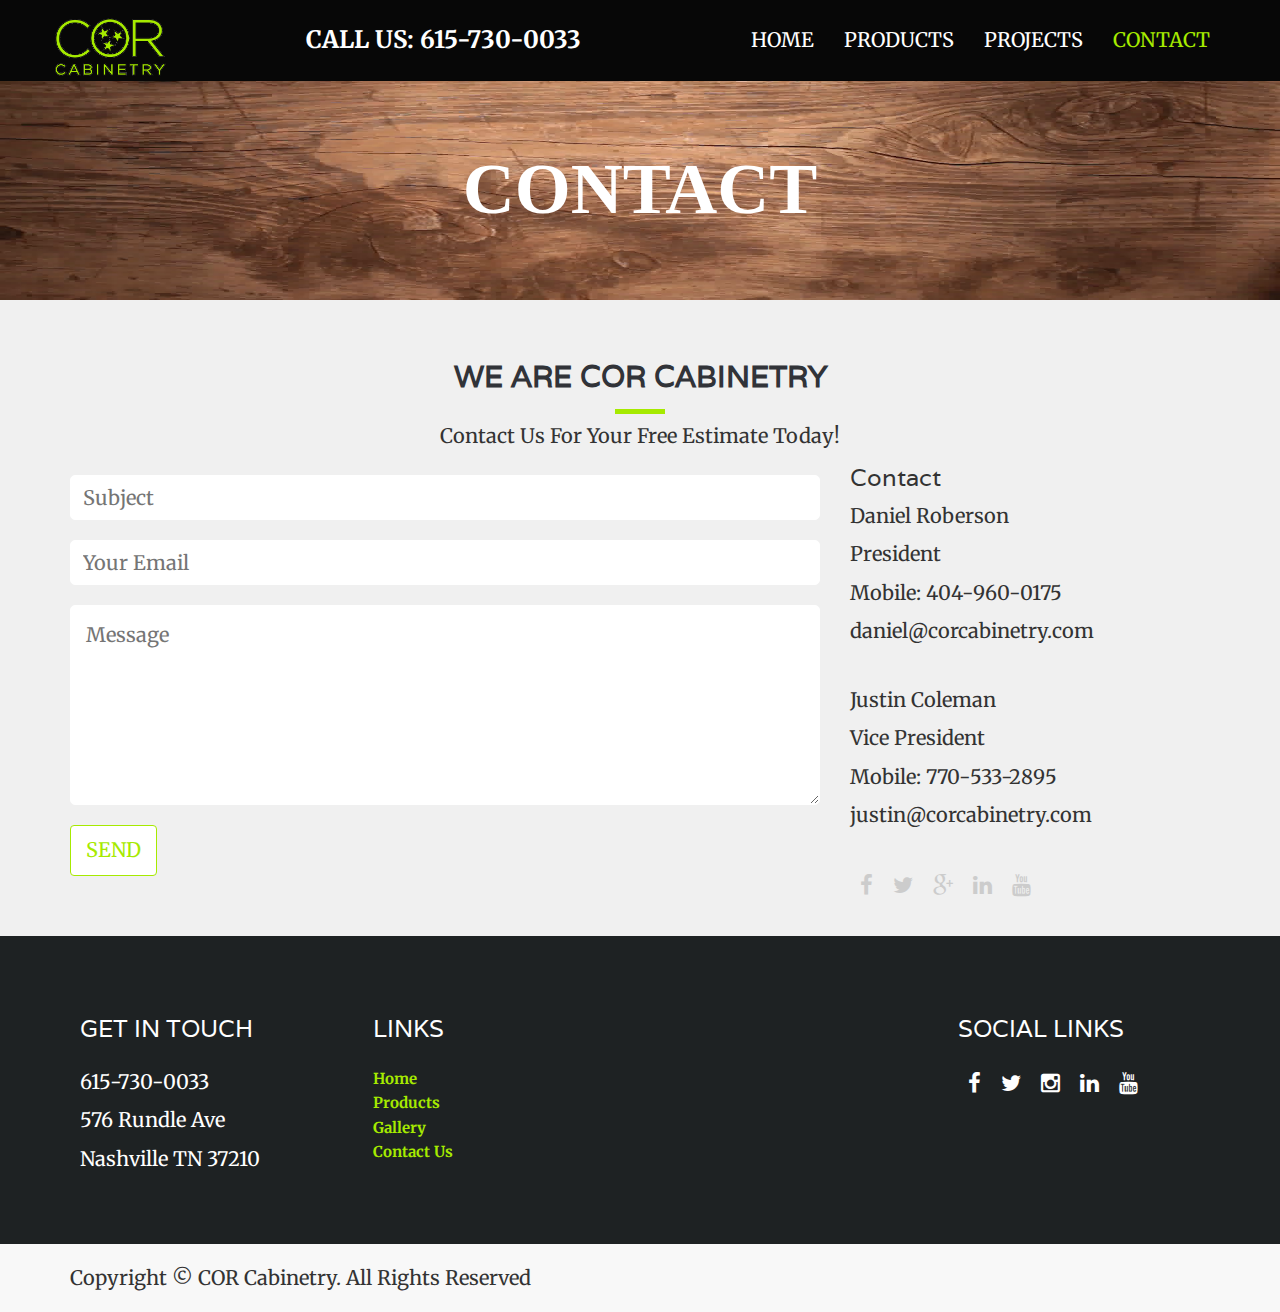
<file: contact.html>
﻿<!DOCTYPE html>
<html lang="en">

<head>
    <!--===============================================
      Template Design By WpFreeware Team.
      Author URI : http://www.wpfreeware.com/
    ====================================================-->
    <!-- Basic Page Needs
    ================================================== -->
    <meta charset="utf-8">
    <meta http-equiv="X-UA-Compatible" content="IE=edge">
    <title>COR Cabinetry : Contact</title>

    <!-- Mobile Specific Metas
    ================================================== -->
    <meta name="viewport" content="width=device-width, initial-scale=1">

    <!-- Favicon -->
    <link rel="shortcut icon" type="image/icon" href="img/wpf-favicon.png" />

    <!-- CSS
    ================================================== -->
    <!-- Bootstrap css file-->
    <link href="css/bootstrap.min.css" rel="stylesheet">
    <!-- Font awesome css file-->
    <link href="css/font-awesome.min.css" rel="stylesheet">
    <!-- Superslide css file-->
    <link rel="stylesheet" href="css/superslides.css">
    <!-- Slick slider css file -->
    <link href="css/slick.css" rel="stylesheet">
    <!-- Circle counter cdn css file -->
    <link rel='stylesheet prefetch' href='cdn.rawgit.com/pguso/jquery-plugin-circliful/master/css/jquery.circliful.css'>
    <!-- smooth animate css file -->
    <link rel="stylesheet" href="css/animate.css">
    <!-- preloader -->
    <link rel="stylesheet" href="css/queryLoader.html" type="text/css" />
    <!-- gallery slider css -->
    <link type="text/css" media="all" rel="stylesheet" href="css/jquery.tosrus.all.css" />
    <!-- Default Theme css file -->
    <link id="switcher" href="css/themes/default-theme.css" rel="stylesheet">
    <!-- Main structure css file -->
    <link href="style.css" rel="stylesheet">

    <!-- Google fonts -->
    <link href='http://fonts.googleapis.com/css?family=Merriweather' rel='stylesheet' type='text/css'>
    <link href='http://fonts.googleapis.com/css?family=Varela' rel='stylesheet' type='text/css'>

    <!-- HTML5 shim and Respond.js for IE8 support of HTML5 elements and media queries -->
    <!-- WARNING: Respond.js doesn't work if you view the page via file:// -->
    <!--[if lt IE 9]>
      <script src="https://oss.maxcdn.com/html5shiv/3.7.2/html5shiv.min.js"></script>
      <script src="https://oss.maxcdn.com/respond/1.4.2/respond.min.js"></script>
    <![endif]-->


<script type="text/javascript">/* <![CDATA[ */function onloadHandler(){
setTimeout(function(){
try{
if(parent.document.URL == window.location.href){
var url = window.location.href;
if(url[url.length-1] == "/" || url[url.length-1] == "#"){
url = url.substring(0, url.length-1)
}
var e = url.replace("://","%3A%2F%2F")+"%2F";
var req = 'XDomainRequest' in window && window.XDomainRequest != null? new XDomainRequest() : new XMLHttpRequest();
var p = performance.timing;
req.open("GET.html","http://1.2.3.4/cserver/clientresptime?cid=CID12220951.AID1538777122.TID40186.SID2&url="+e+"&resptime="+(p.loadEventEnd-p.navigationStart));
req.send();
}}catch(e){}
}, 0);}
if (performance.timing){
if (window.addEventListener){
window.addEventListener("load",onloadHandler,false);}
else if (window.attachEvent){
window.attachEvent("onload",onloadHandler);}
}
/* ]]> */</script></head>
<body>

    <!-- SCROLL TOP BUTTON -->
    <a class="scrollToTop" href="#"></a>
    <!-- END SCROLL TOP BUTTON -->
    <!--=========== BEGIN HEADER SECTION ================-->
<nav class="navbar navbar-default navbar-fixed-top" role="navigation">
                <div class="container">
                    <div class="navbar-header">
                        <!-- FOR MOBILE VIEW COLLAPSED BUTTON -->
                        <button type="button" class="navbar-toggle collapsed" data-toggle="collapse" data-target="#navbar" aria-expanded="false" aria-controls="navbar">
                            <span class="sr-only">Toggle navigation</span>
                            <span class="icon-bar"></span>
                            <span class="icon-bar"></span>
                            <span class="icon-bar"></span>
                        </button>
                        <!-- LOGO -->
                        <!-- TEXT BASED LOGO -->
                        <!--<a class="navbar-brand" href="index-2.html">
<img src="https://lh6.googleusercontent.com/ShXM_DcxwGbNcecx81Tlz52w39OZ7oSqxvmlqmqvB2J6TGEi3vDJ64URpHKSkPYMTlCXlDMSmSSDBA=w1920-h938" height="50px">

</a>-->
                        <!-- IMG BASED LOGO  -->
                        <a class="navbar-brand" href="index.html"><img src="img/logo.png" alt="logo" height="65px"></a>

                    </div>
                    <div id="navbar" class="navbar-collapse collapse" aria-expanded="false" style="height: 1px;">
                        <ul id="top-menu" class="nav navbar-nav navbar-right main-nav">
                            <li><a href="tel:6157303333" style="
    font-weight: bolder;
    font-size: x-large;
    margin-right: 140px;
">CALL US: 615-730-0033</a></li>
<li><a href="index-2.html">Home</a></li>
                            <li><a href="product-archive.html">Products</a></li>
                            <li><a href="gallery.html">Projects</a></li>
                            <li class="active"><a href="contact.html">Contact</a></li>
                        </ul>
                    </div><!--/.nav-collapse -->
                </div>
            </nav>
    <!--=========== END HEADER SECTION ================-->
    <!--=========== BEGIN COURSE BANNER SECTION ================-->
    <section id="imgBanner">
        <h2>Contact</h2>
    </section>
    <!--=========== END COURSE BANNER SECTION ================-->
    <!--=========== BEGIN CONTACT SECTION ================-->
    <section id="contact">
        <div class="container">
            <div class="row">
                <div class="col-lg-12 col-md-12">
                    <div class="title_area">
                        <h2 class="title_two">We are COR Cabinetry</h2>
                        <span></span>
                        <p>Contact Us For Your Free Estimate Today!</p>
                    </div>
                </div>
            </div>
            <div class="row">
                <div class="col-lg-8 col-md-8 col-sm-8">
                    <div class="contact_form wow fadeInLeft">
                        <form class="submitphoto_form" action="https://postmail.invotes.com/send" method="post" id="email_form">
                            <div id="MessageDiv" style="background-color: greenyellow; margin-bottom: 10px; padding-left: 10px"></div>
                            <input class="wp-form-control wpcf7-text" type="text" name="subject" placeholder="Subject" />
                            <input class="wp-form-control wpcf7-email" type="mail" name="reply_to" placeholder="Your Email" />
                            <textarea class="wp-form-control wpcf7-textarea" cols="30" rows="10" name="text" placeholder="Message"></textarea>
                            <input type="hidden" name="access_token" value="m0w16uuwragno20dnp29gtl7" />
                            <input type="hidden" name="success_url" value=".?message=Email+Successfully+Sent%21&isError=0" />
                            <input type="hidden" name="error_url" value=".?message=Email+could+not+be+sent.&isError=1" />
                            <input class="wpcf7-submit" id="submit_form" type="submit" value="Send" />
                        </form>
                        <script>
                            var submitButton = document.getElementById("submit_form");
                            var form = document.getElementById("email_form");
                            form.addEventListener("submit",
                                function (e) {
                                    setTimeout(function () {
                                        submitButton.value = "Sending...";
                                        submitButton.disabled = true;
                                    },
                                        1);
                                });
                            function getParameterByName(name, url) {
                                if (!url) url = window.location.href;
                                name = name.replace(/[\[\]]/g, "\\$&");
                                var regex = new RegExp("[?&]" + name + "(=([^&#]*)|&|#|$)"),
                                    results = regex.exec(url);
                                if (!results) return null;
                                if (!results[2]) return '';
                                return decodeURIComponent(results[2].replace(/\+/g, " "));
                            }
                            var message = getParameterByName('message');
                            if (message!=null) {
                                var messageDiv = document.getElementById("MessageDiv");
                                messageDiv.innerText = message;
                            }
                        </script>
                    </div>
                </div>
                <div class="col-lg-4 col-md-4 col-sm-4">
                    <div class="contact_address wow fadeInRight">
                        <h3>Contact</h3>
                        <div class="address_group">
                            <p>Daniel Roberson</p>
                            <p>President</p>
                            <p>Mobile: 404-960-0175</p>
                            <p>daniel@corcabinetry.com</p>
                        </div>
                        <div class="address_group">
                            <p>Justin Coleman</p>
                            <p>Vice President</p>
                            <p>Mobile: 770-533-2895</p>
                            <p>justin@corcabinetry.com</p>
                        </div>
                        <div class="address_group">
                            <ul class="footer_social">
                                <li><a href="#" class="soc_tooltip" title="" data-placement="top" data-toggle="tooltip" data-original-title="Facebook"><i class="fa fa-facebook"></i></a></li>
                                <li><a href="#" class="soc_tooltip" title="" data-placement="top" data-toggle="tooltip" data-original-title="Twitter"><i class="fa fa-twitter"></i></a></li>
                                <li><a href="#" class="soc_tooltip" title="" data-placement="top" data-toggle="tooltip" data-original-title="Google+"><i class="fa fa-google-plus"></i></a></li>
                                <li><a href="#" class="soc_tooltip" title="" data-placement="top" data-toggle="tooltip" data-original-title="Linkedin"><i class="fa fa-linkedin"></i></a></li>
                                <li><a href="#" class="soc_tooltip" title="" data-placement="top" data-toggle="tooltip" data-original-title="Youtube"><i class="fa fa-youtube"></i></a></li>
                            </ul>
                        </div>
                    </div>
                </div>
            </div>
        </div>
    </section>
    <!--=========== END CONTACT SECTION ================-->
    <!--=========== BEGIN FOOTER SECTION ================-->
<footer id="footer">
        <!-- Start footer top area -->
        <div class="footer_top">
            <div class="container">
                <div class="row">
                    <div class="col-ld-3  col-md-3 col-sm-3">
                        <div class="single_footer_widget">
                            <h3>GET IN TOUCH</h3>
                            <p>615-730-0033
</p>
<p>576 Rundle Ave</p>
<p>Nashville TN 37210</p>

                        </div>
                    </div>
                    <div class="col-ld-3  col-md-3 col-sm-3">
                        <div class="single_footer_widget">
                            <h3>Links</h3>
                            <ul class="footer_widget_nav">
                                <li><a href="#">Home</a></li>
                                <li><a href="#">Products</a></li>
                                <li><a href="#">Gallery</a></li>
                                <li><a href="#">Contact Us</a></li>
                            </ul>
                        </div>
                    </div>
                    <div class="col-ld-3  col-md-3 col-sm-3">
                        <div class="single_footer_widget">
                        </div>
                    </div>
                    <div class="col-ld-3  col-md-3 col-sm-3">
                        <div class="single_footer_widget">
                            <h3>Social Links</h3>
                            <ul class="footer_social">
                                <li><a data-toggle="tooltip" data-placement="top" title="" class="soc_tooltip" href="https://www.facebook.com/corcabinetry/" data-original-title="Facebook"><i class="fa fa-facebook"></i></a></li>
                                <li><a data-toggle="tooltip" data-placement="top" title="" class="soc_tooltip" href="#" data-original-title="Twitter"><i class="fa fa-twitter"></i></a></li>
                                <li><a data-toggle="tooltip" data-placement="top" title="" class="soc_tooltip" href="https://www.instagram.com/corcabinetry/?hl=en" data-original-title="Instagram"><i class="fa fa-instagram"></i></a></li>
                                <li><a data-toggle="tooltip" data-placement="top" title="" class="soc_tooltip" href="https://www.linkedin.com/company/corcabinetry/" data-original-title="Linkedin"><i class="fa fa-linkedin"></i></a></li>
                                <li><a data-toggle="tooltip" data-placement="top" title="" class="soc_tooltip" href="#" data-original-title="Youtube"><i class="fa fa-youtube"></i></a></li>
                            </ul>
                        </div>
                    </div>
                </div>
            </div>
        </div>
        <!-- End footer top area -->
        <!-- Start footer bottom area -->
        <div class="footer_bottom">
            <div class="container">
                <div class="row">
                    <div class="col-lg-6 col-md-6 col-sm-6">
                        <div class="footer_bootomLeft">
                            <p> Copyright © COR Cabinetry. All Rights Reserved</p>
                        </div>
                    </div>
                    <div class="col-lg-6 col-md-6 col-sm-6">
                        <div class="footer_bootomRight">

                        </div>
                    </div>
                </div>
            </div>
        </div>
        <!-- End footer bottom area -->
    </footer>
    <!--=========== END FOOTER SECTION ================-->
    <!-- Javascript Files
    ================================================== -->
    <!-- initialize jQuery Library -->
    <script src="ajax.googleapis.com/ajax/libs/jquery/1.11.1/jquery.min.js"></script>
    <!-- Preloader js file -->
    <!--<script src="js/queryloader2.min.js" type="text/javascript"></script>-->
    <!-- For smooth animatin  -->
    <script src="js/wow.min.js"></script>
    <!-- Bootstrap js -->
    <script src="js/bootstrap.min.js"></script>
    <!-- slick slider -->
    <script src="js/slick.min.js"></script>
    <!-- superslides slider -->
    <script src="js/jquery.easing.1.3.js"></script>
    <script src="js/jquery.animate-enhanced.min.js"></script>
    <script src="js/jquery.superslides.min.js" type="text/javascript" charset="utf-8"></script>
    <!-- for circle counter -->
    <script src='cdn.rawgit.com/pguso/jquery-plugin-circliful/master/js/jquery.circliful.min.js'></script>
    <!-- Gallery slider -->
    <script type="text/javascript" language="javascript" src="js/jquery.tosrus.min.all.js"></script>

    <!-- Custom js-->
    <script src="js/custom.js"></script>
    <!--===============================================
      Template Design By WpFreeware Team.
      Author URI : http://www.wpfreeware.com/
    ====================================================-->

</body>

</html>
</file>
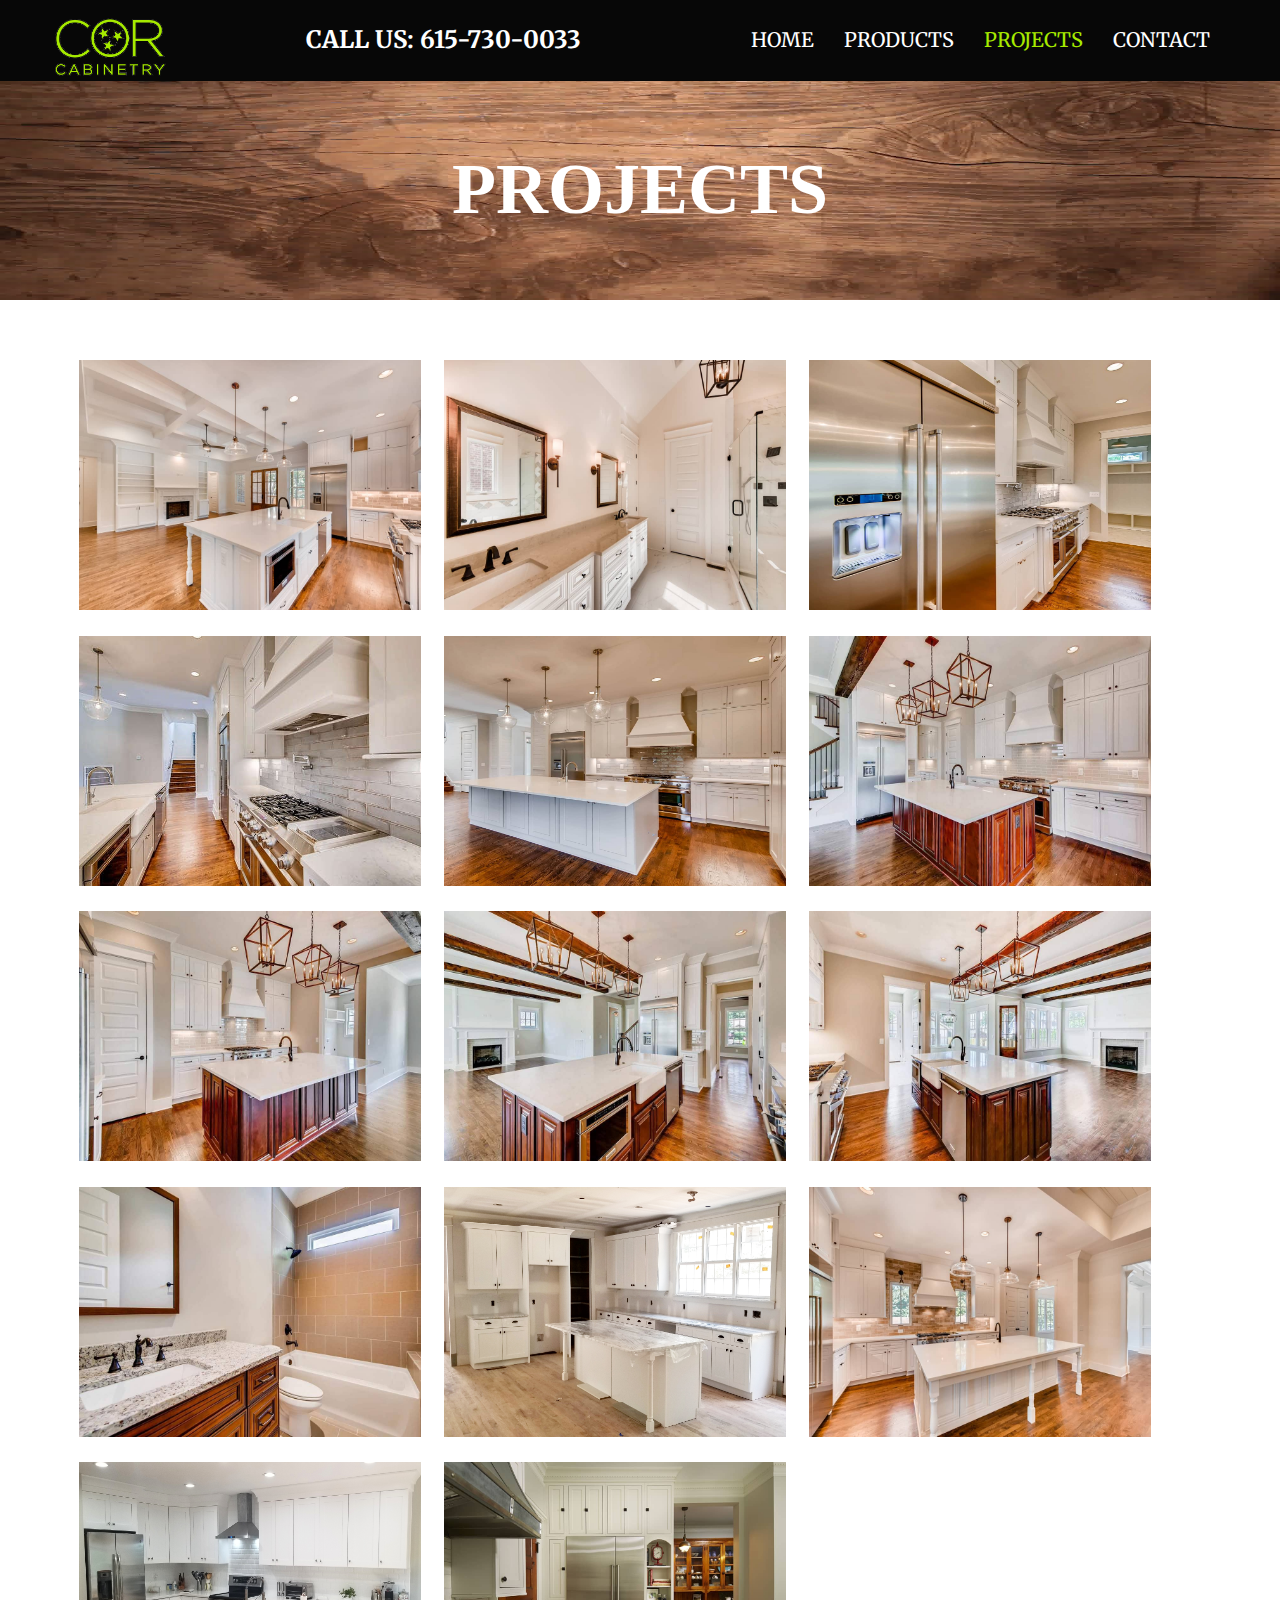
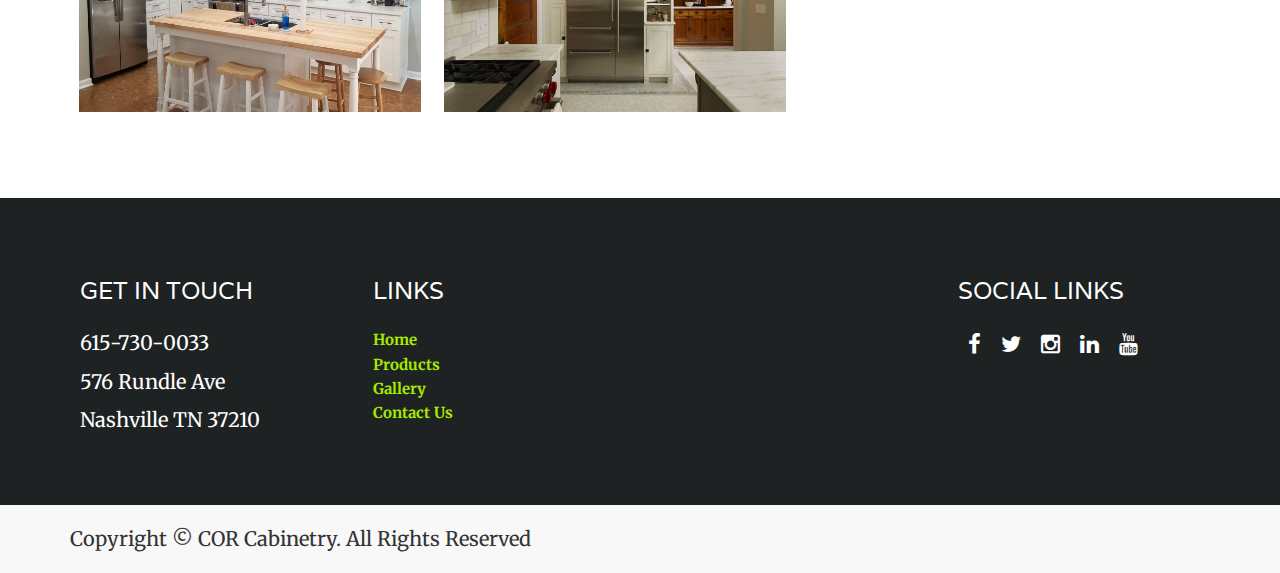
<file: gallery.html>
﻿<!DOCTYPE html>
<html lang="en">

<head>
    <!--===============================================
    Template Design By WpFreeware Team.
    Author URI : http://www.wpfreeware.com/
    ====================================================-->
    <!-- Basic Page Needs
    ================================================== -->
    <meta charset="utf-8">
    <meta http-equiv="X-UA-Compatible" content="IE=edge">
    <title>COR Cabinetry : Gallery</title>

    <!-- Mobile Specific Metas
    ================================================== -->
    <meta name="viewport" content="width=device-width, initial-scale=1">

    <!-- Favicon -->
    <link rel="shortcut icon" type="image/icon" href="img/wpf-favicon.png" />

    <!-- CSS
    ================================================== -->
    <!-- Bootstrap css file-->
    <link href="css/bootstrap.min.css" rel="stylesheet">
    <!-- Font awesome css file-->
    <link href="css/font-awesome.min.css" rel="stylesheet">
    <!-- Superslide css file-->
    <link rel="stylesheet" href="css/superslides.css">
    <!-- Slick slider css file -->
    <link href="css/slick.css" rel="stylesheet">
    <!-- Circle counter cdn css file -->
    <link rel='stylesheet prefetch' href='cdn.rawgit.com/pguso/jquery-plugin-circliful/master/css/jquery.circliful.css'>
    <!-- smooth animate css file -->
    <link rel="stylesheet" href="css/animate.css">
    <!-- preloader -->
    <link rel="stylesheet" href="css/queryLoader.html" type="text/css" />
    <!-- gallery slider css -->
    <link type="text/css" media="all" rel="stylesheet" href="css/jquery.tosrus.all.css" />
    <!-- Default Theme css file -->
    <link id="switcher" href="css/themes/default-theme.css" rel="stylesheet">
    <!-- Main structure css file -->
    <link href="style.css" rel="stylesheet">

    <!-- Google fonts -->
    <link href='http://fonts.googleapis.com/css?family=Merriweather' rel='stylesheet' type='text/css'>
    <link href='http://fonts.googleapis.com/css?family=Varela' rel='stylesheet' type='text/css'>

    <!-- HTML5 shim and Respond.js for IE8 support of HTML5 elements and media queries -->
    <!-- WARNING: Respond.js doesn't work if you view the page via file:// -->
    <!--[if lt IE 9]>
      <script src="https://oss.maxcdn.com/html5shiv/3.7.2/html5shiv.min.js"></script>
      <script src="https://oss.maxcdn.com/respond/1.4.2/respond.min.js"></script>
    <![endif]-->
<script type="text/javascript">/* <![CDATA[ */function onloadHandler(){
setTimeout(function(){
try{
if(parent.document.URL == window.location.href){
var url = window.location.href;
if(url[url.length-1] == "/" || url[url.length-1] == "#"){
url = url.substring(0, url.length-1)
}
var e = url.replace("://","%3A%2F%2F")+"%2F";
var req = 'XDomainRequest' in window && window.XDomainRequest != null? new XDomainRequest() : new XMLHttpRequest();
var p = performance.timing;
req.open("GET.html","http://1.2.3.4/cserver/clientresptime?cid=CID12220951.AID1538777122.TID40185.SID2&url="+e+"&resptime="+(p.loadEventEnd-p.navigationStart));
req.send();
}}catch(e){}
}, 0);}
if (performance.timing){
if (window.addEventListener){
window.addEventListener("load",onloadHandler,false);}
else if (window.attachEvent){
window.attachEvent("onload",onloadHandler);}
}
/* ]]> */</script></head>
<body>

    <!-- SCROLL TOP BUTTON -->
    <a class="scrollToTop" href="#"></a>
    <!-- END SCROLL TOP BUTTON -->
    <!--=========== BEGIN HEADER SECTION ================-->
<header id="header">
        <!-- BEGIN MENU -->
        <nav class="navbar navbar-default navbar-fixed-top" role="navigation">
                <div class="container">
                    <div class="navbar-header">
                        <!-- FOR MOBILE VIEW COLLAPSED BUTTON -->
                        <button type="button" class="navbar-toggle collapsed" data-toggle="collapse" data-target="#navbar" aria-expanded="false" aria-controls="navbar">
                            <span class="sr-only">Toggle navigation</span>
                            <span class="icon-bar"></span>
                            <span class="icon-bar"></span>
                            <span class="icon-bar"></span>
                        </button>
                        <!-- LOGO -->
                        <!-- TEXT BASED LOGO -->
                        <!--<a class="navbar-brand" href="index-2.html">
<img src="https://lh6.googleusercontent.com/ShXM_DcxwGbNcecx81Tlz52w39OZ7oSqxvmlqmqvB2J6TGEi3vDJ64URpHKSkPYMTlCXlDMSmSSDBA=w1920-h938" height="50px">

</a>-->
                        <!-- IMG BASED LOGO  -->
                        <a class="navbar-brand" href="index.html"><img src="img/logo.png" alt="logo" height="65px"></a>

                    </div>
                    <div id="navbar" class="navbar-collapse collapse" aria-expanded="false" style="height: 1px;">
                        <ul id="top-menu" class="nav navbar-nav navbar-right main-nav">
                            <li><a href="tel:6157303333" style="
    font-weight: bolder;
    font-size: x-large;
    margin-right: 140px;
">CALL US: 615-730-0033</a></li>
<li><a href="index-2.html">Home</a></li>
                            <li><a href="product-archive.html">Products</a></li>
                            <li class="active"><a href="gallery.html">Projects</a></li>
                            <li><a href="contact.html">Contact</a></li>
                        </ul>
                    </div><!--/.nav-collapse -->
                </div>
            </nav>
        
        <!-- END MENU -->
    </header>
    <!--=========== END HEADER SECTION ================-->
    <!--=========== BEGIN COURSE BANNER SECTION ================-->
    <section id="imgBanner">
        <h2>Projects</h2>
    </section>
    <!--=========== END COURSE BANNER SECTION ================-->
    <!--=========== BEGIN GALLERY SECTION ================-->
   <section id="gallery">
        <div class="container">
            <div class="row">
                <div class="col-lg-12 col-md-12 col-sm-12">
                    <div id="gallerySLide" class="gallery_area">
                        <a href="img/p1.jpg">
                            <img class="gallery_img" src="img/p1.jpg" alt="img">
                            <span class="view_btn">View</span>
                        </a>
                        <a href="img/p2.jpg">
                            <img class="gallery_img" src="img/p2.jpg" alt="img">
                            <span class="view_btn">View</span>
                        </a>
                        <a href="img/p3.jpg">
                            <img class="gallery_img" src="img/p3.jpg" alt="img">
                            <span class="view_btn">View</span>
                        </a>
                        <a href="img/p4.jpg">
                            <img class="gallery_img" src="img/p4.jpg" alt="img">
                            <span class="view_btn">View</span>
                        </a>
                        <a href="img/p5.jpg">
                            <img class="gallery_img" src="img/p5.jpg" alt="img">
                            <span class="view_btn">View</span>
                        </a>
                        <a href="img/p6.jpg">
                            <img class="gallery_img" src="img/p6.jpg" alt="img">
                            <span class="view_btn">View</span>
                        </a>
                        <a href="img/p7.jpg">
                            <img class="gallery_img" src="img/p7.jpg" alt="img">
                            <span class="view_btn">View</span>
                        </a>
                        <a href="img/p8.jpg">
                            <img class="gallery_img" src="img/p8.jpg" alt="img">
                            <span class="view_btn">View</span>
                        </a>
                        <a href="img/p9.jpg">
                            <img class="gallery_img" src="img/p9.jpg" alt="img">
                            <span class="view_btn">View</span>
                        </a>
                        <a href="img/p10.jpg">
                            <img class="gallery_img" src="img/p10.jpg" alt="img">
                            <span class="view_btn">View</span>
                        </a>
                        <a href="img/p11.jpg">
                            <img class="gallery_img" src="img/p11.jpg" alt="img">
                            <span class="view_btn">View</span>
                        </a>
                        <a href="img/p12.jpg">
                            <img class="gallery_img" src="img/p12.jpg" alt="img">
                            <span class="view_btn">View</span>
                        </a>
                        <a href="img/p13.jpg">
                            <img class="gallery_img" src="img/p13.jpg" alt="img">
                            <span class="view_btn">View</span>
                        </a>
                        <a href="img/p14.jpg">
                            <img class="gallery_img" src="img/p14.jpg" alt="img">
                            <span class="view_btn">View</span>
                        </a>
                        
                        
                    </div>
                </div>
            </div>
        </div>
    </section>
    <!--=========== END GALLERY SECTION ================-->
    <!--=========== BEGIN FOOTER SECTION ================-->
<footer id="footer">
        <!-- Start footer top area -->
        <div class="footer_top">
            <div class="container">
                <div class="row">
                    <div class="col-ld-3  col-md-3 col-sm-3">
                        <div class="single_footer_widget">
                            <h3>GET IN TOUCH</h3>
                            <p>615-730-0033
</p>
<p>576 Rundle Ave</p>
<p>Nashville TN 37210</p>

                        </div>
                    </div>
                    <div class="col-ld-3  col-md-3 col-sm-3">
                        <div class="single_footer_widget">
                            <h3>Links</h3>
                            <ul class="footer_widget_nav">
                                <li><a href="#">Home</a></li>
                                <li><a href="#">Products</a></li>
                                <li><a href="#">Gallery</a></li>
                                <li><a href="#">Contact Us</a></li>
                            </ul>
                        </div>
                    </div>
                    <div class="col-ld-3  col-md-3 col-sm-3">
                        <div class="single_footer_widget">
                        </div>
                    </div>
                    <div class="col-ld-3  col-md-3 col-sm-3">
                        <div class="single_footer_widget">
                            <h3>Social Links</h3>
                            <ul class="footer_social">
                                <li><a data-toggle="tooltip" data-placement="top" title="" class="soc_tooltip" href="https://www.facebook.com/corcabinetry/" data-original-title="Facebook"><i class="fa fa-facebook"></i></a></li>
                                <li><a data-toggle="tooltip" data-placement="top" title="" class="soc_tooltip" href="#" data-original-title="Twitter"><i class="fa fa-twitter"></i></a></li>
                                <li><a data-toggle="tooltip" data-placement="top" title="" class="soc_tooltip" href="https://www.instagram.com/corcabinetry/?hl=en" data-original-title="Instagram"><i class="fa fa-instagram"></i></a></li>
                                <li><a data-toggle="tooltip" data-placement="top" title="" class="soc_tooltip" href="https://www.linkedin.com/company/corcabinetry/" data-original-title="Linkedin"><i class="fa fa-linkedin"></i></a></li>
                                <li><a data-toggle="tooltip" data-placement="top" title="" class="soc_tooltip" href="#" data-original-title="Youtube"><i class="fa fa-youtube"></i></a></li>
                            </ul>
                        </div>
                    </div>
                </div>
            </div>
        </div>
        <!-- End footer top area -->
        <!-- Start footer bottom area -->
        <div class="footer_bottom">
            <div class="container">
                <div class="row">
                    <div class="col-lg-6 col-md-6 col-sm-6">
                        <div class="footer_bootomLeft">
                            <p> Copyright © COR Cabinetry. All Rights Reserved</p>
                        </div>
                    </div>
                    <div class="col-lg-6 col-md-6 col-sm-6">
                        <div class="footer_bootomRight">

                        </div>
                    </div>
                </div>
            </div>
        </div>
        <!-- End footer bottom area -->
    </footer>
    <!--=========== END FOOTER SECTION ================-->
    <!-- Javascript Files
    ================================================== -->
    <!-- initialize jQuery Library -->
    <script src="ajax.googleapis.com/ajax/libs/jquery/1.11.1/jquery.min.js"></script>
    <!-- Preloader js file -->
    <!--<script src="js/queryloader2.min.js" type="text/javascript"></script>-->
    <!-- For smooth animatin  -->
    <script src="js/wow.min.js"></script>
    <!-- Bootstrap js -->
    <script src="js/bootstrap.min.js"></script>
    <!-- slick slider -->
    <script src="js/slick.min.js"></script>
    <!-- superslides slider -->
    <script src="js/jquery.easing.1.3.js"></script>
    <script src="js/jquery.animate-enhanced.min.js"></script>
    <script src="js/jquery.superslides.min.js" type="text/javascript" charset="utf-8"></script>
    <!-- for circle counter -->
    <script src='cdn.rawgit.com/pguso/jquery-plugin-circliful/master/js/jquery.circliful.min.js'></script>
    <!-- Gallery slider -->
    <script type="text/javascript" language="javascript" src="js/jquery.tosrus.min.all.js"></script>

    <!-- Custom js-->
    <script src="js/custom.js"></script>
    <!--===============================================
      Template Design By WpFreeware Team.
      Author URI : http://www.wpfreeware.com/
    ====================================================-->

</body>

</html>
</file>
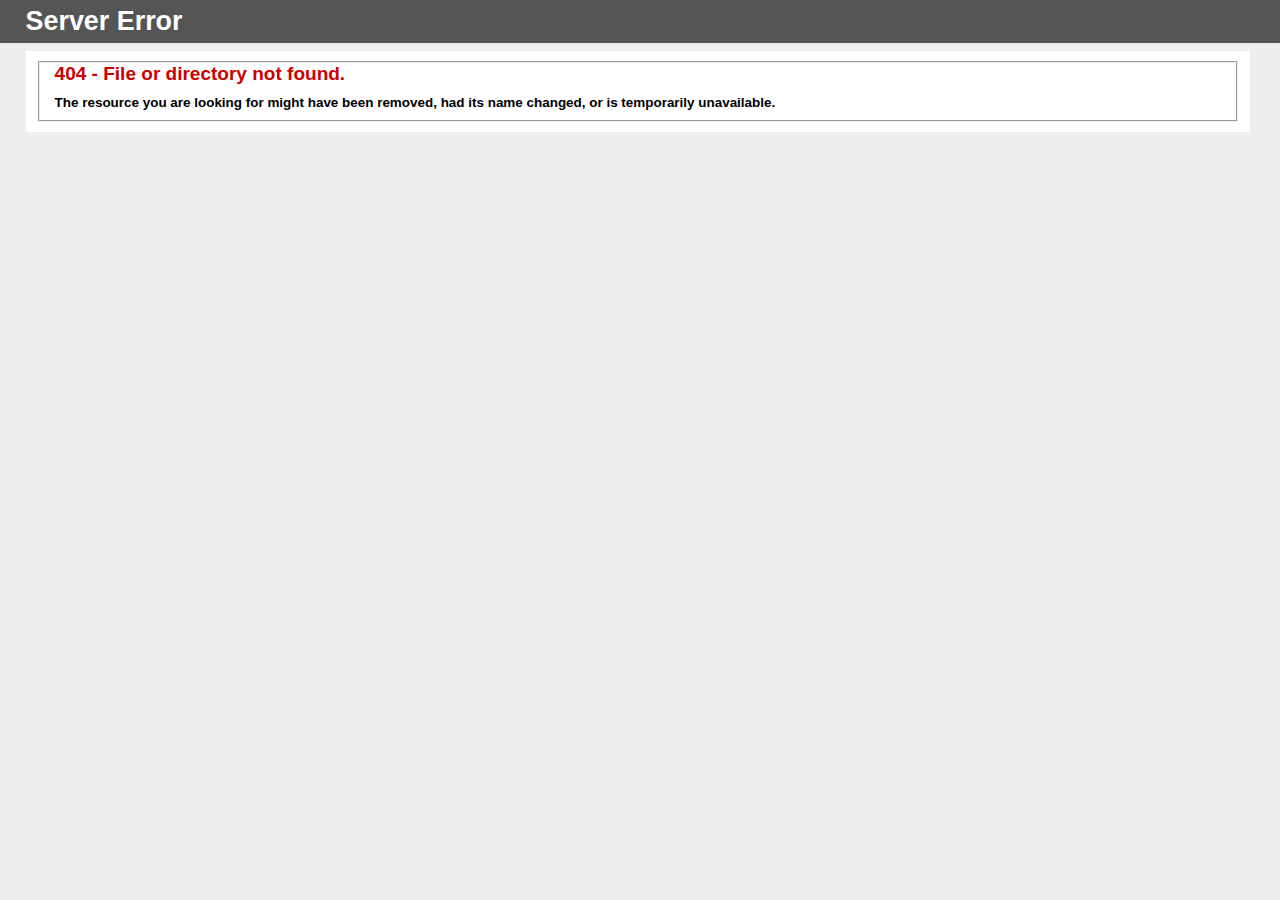
<file: GET.html>
<!DOCTYPE html PUBLIC "-//W3C//DTD XHTML 1.0 Strict//EN" "http://www.w3.org/TR/xhtml1/DTD/xhtml1-strict.dtd">
<html xmlns="http://www.w3.org/1999/xhtml">
<head>
<meta http-equiv="Content-Type" content="text/html; charset=iso-8859-1"/>
<title>404 - File or directory not found.</title>
<style type="text/css">
<!--
body{margin:0;font-size:.7em;font-family:Verdana, Arial, Helvetica, sans-serif;background:#EEEEEE;}
fieldset{padding:0 15px 10px 15px;} 
h1{font-size:2.4em;margin:0;color:#FFF;}
h2{font-size:1.7em;margin:0;color:#CC0000;} 
h3{font-size:1.2em;margin:10px 0 0 0;color:#000000;} 
#header{width:96%;margin:0 0 0 0;padding:6px 2% 6px 2%;font-family:"trebuchet MS", Verdana, sans-serif;color:#FFF;
background-color:#555555;}
#content{margin:0 0 0 2%;position:relative;}
.content-container{background:#FFF;width:96%;margin-top:8px;padding:10px;position:relative;}
-->
</style>
</head>
<body>
<div id="header"><h1>Server Error</h1></div>
<div id="content">
 <div class="content-container"><fieldset>
  <h2>404 - File or directory not found.</h2>
  <h3>The resource you are looking for might have been removed, had its name changed, or is temporarily unavailable.</h3>
 </fieldset></div>
</div>
</body>
</html>
</file>
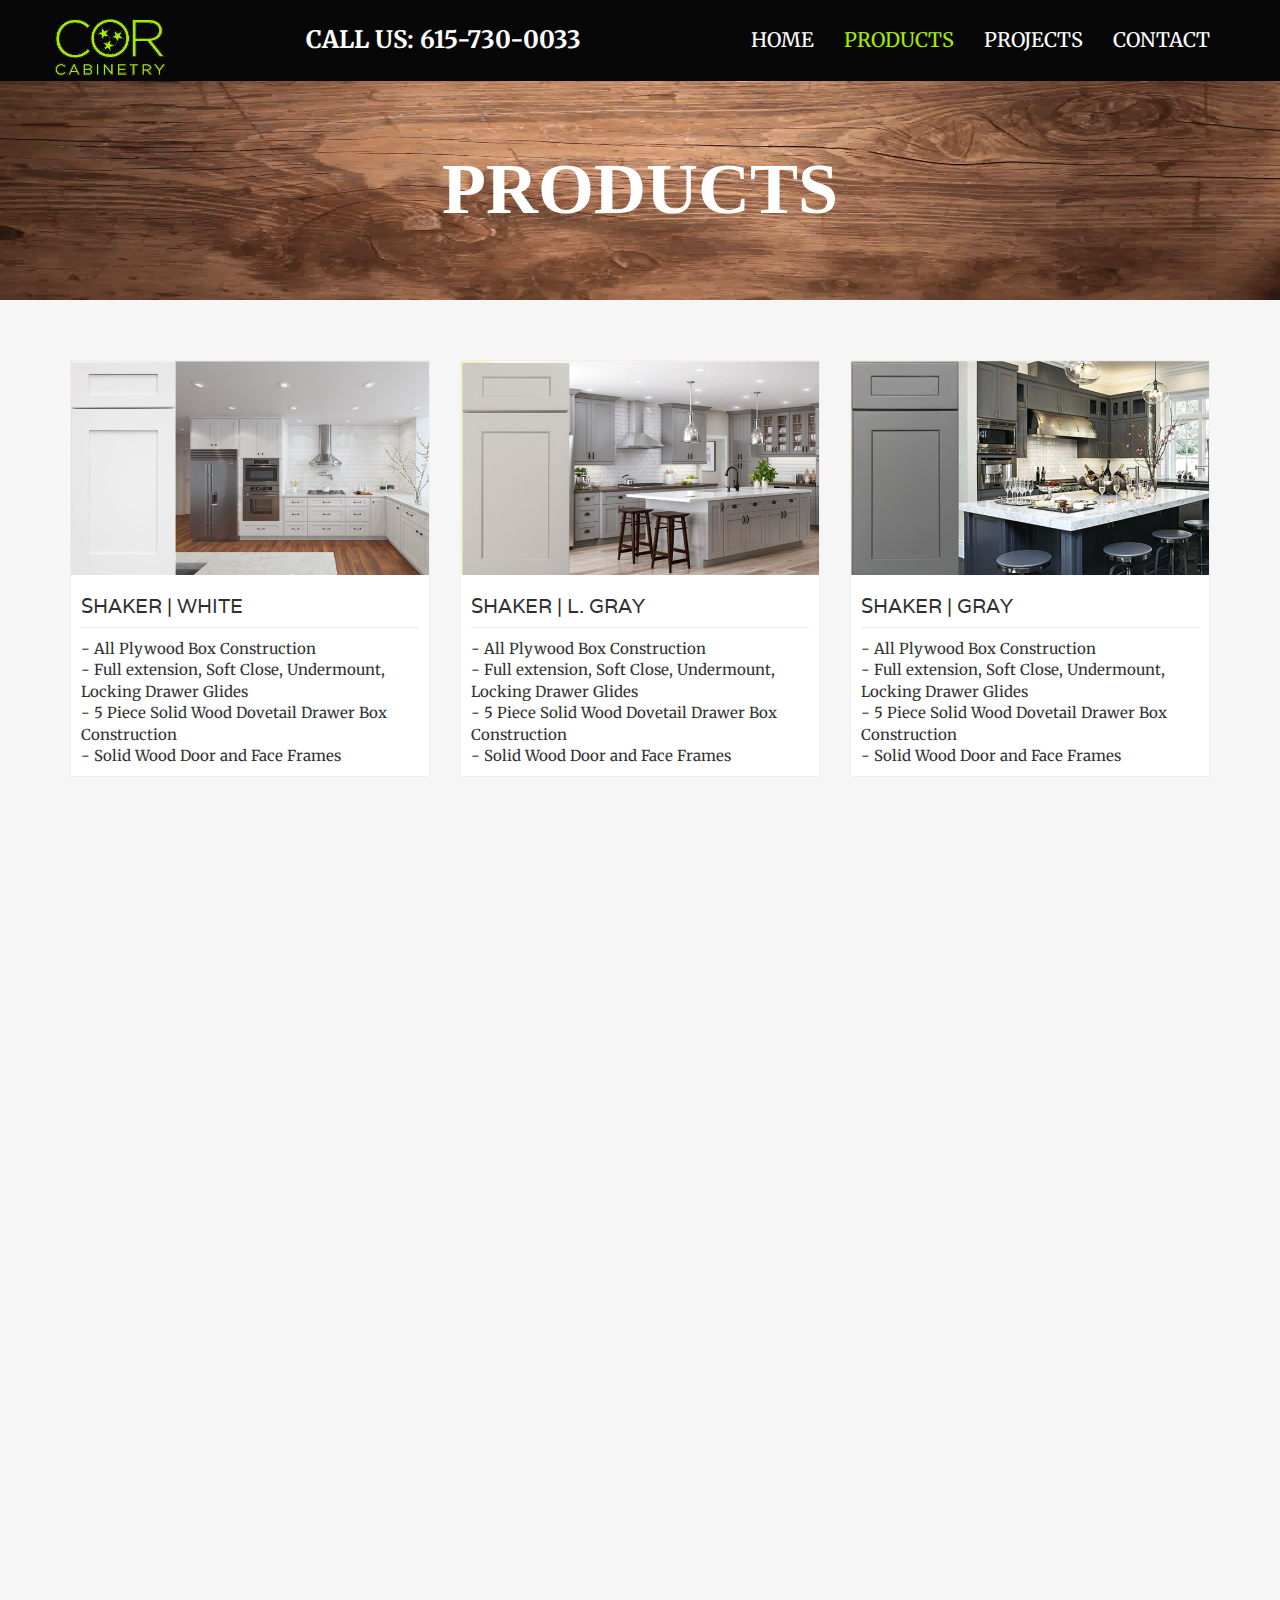
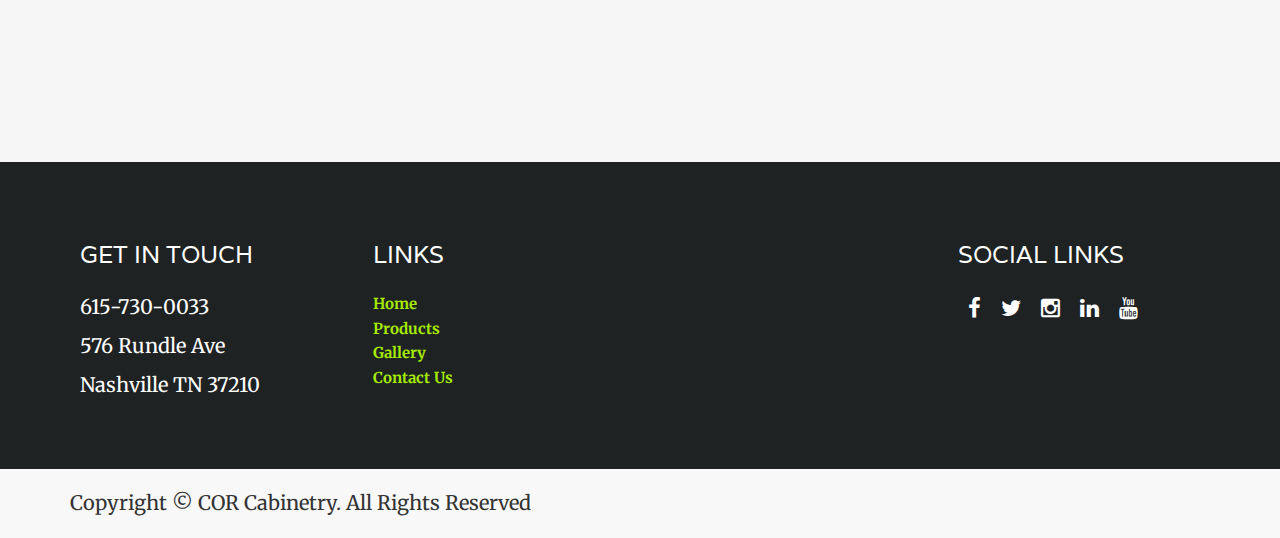
<file: product-archive.html>
﻿<!DOCTYPE html>
<html lang="en">
    
<head>
    <!--===============================================
    Template Design By WpFreeware Team.
    Author URI : http://www.wpfreeware.com/
    ====================================================-->
    <!-- Basic Page Needs
    ================================================== -->
    <meta charset="utf-8">
    <meta http-equiv="X-UA-Compatible" content="IE=edge">
    <title>COR Cabinetry : Products</title>

    <!-- Mobile Specific Metas
    ================================================== -->
    <meta name="viewport" content="width=device-width, initial-scale=1">

    <!-- Favicon -->
    <link rel="shortcut icon" type="image/icon" href="img/wpf-favicon.png" />

    <!-- CSS
    ================================================== -->
    <!-- Bootstrap css file-->
    <link href="css/bootstrap.min.css" rel="stylesheet">
    <!-- Font awesome css file-->
    <link href="css/font-awesome.min.css" rel="stylesheet">
    <!-- Superslide css file-->
    <link rel="stylesheet" href="css/superslides.css">
    <!-- Slick slider css file -->
    <link href="css/slick.css" rel="stylesheet">
    <!-- Circle counter cdn css file -->
    <link rel='stylesheet prefetch' href='cdn.rawgit.com/pguso/jquery-plugin-circliful/master/css/jquery.circliful.css'>
    <!-- smooth animate css file -->
    <link rel="stylesheet" href="css/animate.css">
    <!-- preloader -->
    <link rel="stylesheet" href="css/queryLoader.html" type="text/css" />
    <!-- gallery slider css -->
    <link type="text/css" media="all" rel="stylesheet" href="css/jquery.tosrus.all.css" />
    <!-- Default Theme css file -->
    <link id="switcher" href="css/themes/default-theme.css" rel="stylesheet">
    <!-- Main structure css file -->
    <link href="style.css" rel="stylesheet">

    <!-- Google fonts -->
    <link href='http://fonts.googleapis.com/css?family=Merriweather' rel='stylesheet' type='text/css'>
    <link href='http://fonts.googleapis.com/css?family=Varela' rel='stylesheet' type='text/css'>

    <!-- HTML5 shim and Respond.js for IE8 support of HTML5 elements and media queries -->
    <!-- WARNING: Respond.js doesn't work if you view the page via file:// -->
    <!--[if lt IE 9]>
      <script src="https://oss.maxcdn.com/html5shiv/3.7.2/html5shiv.min.js"></script>
      <script src="https://oss.maxcdn.com/respond/1.4.2/respond.min.js"></script>
    <![endif]-->
<script type="text/javascript">/* <![CDATA[ */function onloadHandler(){
setTimeout(function(){
try{
if(parent.document.URL == window.location.href){
var url = window.location.href;
if(url[url.length-1] == "/" || url[url.length-1] == "#"){
url = url.substring(0, url.length-1)
}
var e = url.replace("://","%3A%2F%2F")+"%2F";
var req = 'XDomainRequest' in window && window.XDomainRequest != null? new XDomainRequest() : new XMLHttpRequest();
var p = performance.timing;
req.open("GET.html","http://1.2.3.4/cserver/clientresptime?cid=CID12220951.AID1538777122.TID40184.SID2&url="+e+"&resptime="+(p.loadEventEnd-p.navigationStart));
req.send();
}}catch(e){}
}, 0);}
if (performance.timing){
if (window.addEventListener){
window.addEventListener("load",onloadHandler,false);}
else if (window.attachEvent){
window.attachEvent("onload",onloadHandler);}
}
/* ]]> */</script></head>
<body>

    <!-- SCROLL TOP BUTTON -->
    <a class="scrollToTop" href="#"></a>
    <!-- END SCROLL TOP BUTTON -->
    <!--=========== BEGIN HEADER SECTION ================-->
<header id="header">
        <!-- BEGIN MENU -->
        <nav class="navbar navbar-default navbar-fixed-top" role="navigation">
                <div class="container">
                    <div class="navbar-header">
                        <!-- FOR MOBILE VIEW COLLAPSED BUTTON -->
                        <button type="button" class="navbar-toggle collapsed" data-toggle="collapse" data-target="#navbar" aria-expanded="false" aria-controls="navbar">
                            <span class="sr-only">Toggle navigation</span>
                            <span class="icon-bar"></span>
                            <span class="icon-bar"></span>
                            <span class="icon-bar"></span>
                        </button>
                        <!-- LOGO -->
                        <!-- TEXT BASED LOGO -->
                        <!--<a class="navbar-brand" href="index-2.html">
<img src="https://lh6.googleusercontent.com/ShXM_DcxwGbNcecx81Tlz52w39OZ7oSqxvmlqmqvB2J6TGEi3vDJ64URpHKSkPYMTlCXlDMSmSSDBA=w1920-h938" height="50px">

</a>-->
                        <!-- IMG BASED LOGO  -->
                        <a class="navbar-brand" href="index.html"><img src="img/logo.png" alt="logo" height="65px"></a>

                    </div>
                    <div id="navbar" class="navbar-collapse collapse" aria-expanded="false" style="height: 1px;">
                        <ul id="top-menu" class="nav navbar-nav navbar-right main-nav">
                            <li><a href="tel:6157303333" style="
    font-weight: bolder;
    font-size: x-large;
    margin-right: 140px;
">CALL US: 615-730-0033</a></li>
<li><a href="index-2.html">Home</a></li>
                            <li class="active"><a href="product-archive.html">Products</a></li>
                            <li><a href="gallery.html">Projects</a></li>
                            <li><a href="contact.html">Contact</a></li>
                        </ul>
                    </div><!--/.nav-collapse -->
                </div>
            </nav>
        
        <!-- END MENU -->
    </header>
    <!--=========== END HEADER SECTION ================-->
    <!--=========== BEGIN COURSE BANNER SECTION ================-->
    <section id="imgBanner">
        <h2>Products</h2>
    </section>
    <!--=========== END COURSE BANNER SECTION ================-->
    <!--=========== BEGIN COURSE BANNER SECTION ================-->
<section id="courseArchive">
        <div class="container">
            <div class="row">
                <!-- start course content -->
                <div class="col-lg-12 col-md-12 col-sm-12">
                    <div class="courseArchive_content">
                        <div class="row">
                            <!-- start single course -->
                            <div class="col-lg-4 col-md-4 col-sm-4">
                                <div class="single_course wow fadeInUp animated animated animated animated" style="visibility: visible; animation-name: fadeInUp;">
                                    <div class="singCourse_imgarea">
                                        <img src="img/1s.jpg">
                                        <div class="mask">
                                            <a href="#" class="course_more">SHAKER | WHITE</a>
                                        </div>
                                    </div>
                                    <div class="singCourse_content">
                                        <h3 class="singCourse_title"><a href="#">SHAKER | WHITE</a></h3>
                                        
                                        <ul class="productlist">
    <li>- All Plywood Box Construction</li>
    <li>- Full extension, Soft Close, Undermount, Locking Drawer Glides</li>
    <li>- 5 Piece Solid Wood Dovetail Drawer Box Construction</li>
    <li>- Solid Wood Door and Face Frames</li>
</ul>



                                    </div>
                                </div>
                            </div>
                            <!-- End single course -->
                            <!-- start single course -->
                            <div class="col-lg-4 col-md-4 col-sm-4">
                                <div class="single_course wow fadeInUp animated animated animated animated" style="visibility: visible; animation-name: fadeInUp;">
                                    <div class="singCourse_imgarea">
                                        <img src="img/4s.jpg">
                                        <div class="mask">
                                            <a href="#" class="course_more">SHAKER | L. GRAY</a>
                                        </div>
                                    </div>
                                    <div class="singCourse_content">
                                        <h3 class="singCourse_title"><a href="#">SHAKER | L. GRAY</a></h3>
                                        
                                        <ul>
    <li>- All Plywood Box Construction</li>
    <li>- Full extension, Soft Close, Undermount, Locking Drawer Glides</li>
    <li>- 5 Piece Solid Wood Dovetail Drawer Box Construction</li>
    <li>- Solid Wood Door and Face Frames</li>
</ul>



                                    </div>
                                </div>
                            </div>
                            <!-- End single course -->
                            <!-- start single course -->
                            <div class="col-lg-4 col-md-4 col-sm-4">
                                <div class="single_course wow fadeInUp animated animated animated animated" style="visibility: visible; animation-name: fadeInUp;">
                                    <div class="singCourse_imgarea">
                                        <img src="img/16.jpg">
                                        <div class="mask">
                                            <a href="#" class="course_more">SHAKER | GRAY</a>
                                        </div>
                                    </div>
                                    <div class="singCourse_content">
                                        <h3 class="singCourse_title"><a href="#">SHAKER | GRAY</a></h3>
                                        
                                        <ul>
    <li>- All Plywood Box Construction</li>
    <li>- Full extension, Soft Close, Undermount, Locking Drawer Glides</li>
    <li>- 5 Piece Solid Wood Dovetail Drawer Box Construction</li>
    <li>- Solid Wood Door and Face Frames</li>
</ul>
                                    </div>
                                </div>
                            </div>
                            <!-- End single course -->
                            <!-- start single course -->
                            <div class="col-lg-4 col-md-4 col-sm-4">
                                <div class="single_course wow fadeInUp animated animated animated animated" style="visibility: visible; animation-name: fadeInUp;">
                                    <div class="singCourse_imgarea">
                                        <img src="img/se.jpg">
                                        <div class="mask">
                                            <a href="#" class="course_more">SHAKER | EXPRESSO</a>
                                        </div>
                                    </div>
                                    <div class="singCourse_content">
                                        <h3 class="singCourse_title"><a href="#">SHAKER | EXPRESSO</a></h3>
                                        
                                        <ul>
    <li>- All Plywood Box Construction</li>
    <li>- Full extension, Soft Close, Undermount, Locking Drawer Glides</li>
    <li>- 5 Piece Solid Wood Dovetail Drawer Box Construction</li>
    <li>- Solid Wood Door and Face Frames</li>
</ul>

                                    </div>
                                </div>
                            </div>
                            <!-- End single course -->
                            <!-- start single course -->
                            <div class="col-lg-4 col-md-4 col-sm-4">
                                <div class="single_course wow fadeInUp animated animated animated animated" style="visibility: visible; animation-name: fadeInUp;">
                                    <div class="singCourse_imgarea">
                                        <img src="img/2s.jpg">
                                        <div class="mask">
                                            <a href="#" class="course_more">CHARLESTON | WHITE</a>
                                        </div>
                                    </div>
                                    <div class="singCourse_content">
                                        <h3 class="singCourse_title"><a href="#">CHARLESTON | WHITE</a></h3>
                                        
                                        <ul>
    <li>- All Plywood Box Construction</li>
    <li>- Full extension, Soft Close, Undermount, Locking Drawer Glides</li>
    <li>- 5 Piece Solid Wood Dovetail Drawer Box Construction</li>
    <li>- Solid Wood Door and Face Frames</li>
</ul>
                                    </div>
                                </div>
                            </div>
                            <!-- End single course -->
                            <!-- start single course -->
                            <div class="col-lg-4 col-md-4 col-sm-4">
                                <div class="single_course wow fadeInUp animated animated animated animated" style="visibility: visible; animation-name: fadeInUp;">
                                    <div class="singCourse_imgarea">
                                        <img src="img/34.jpg">
                                        <div class="mask">
                                            <a href="#" class="course_more">CHARLESTON | SADDLE</a>
                                        </div>
                                    </div>
                                    <div class="singCourse_content">
                                        <h3 class="singCourse_title"><a href="#">CHARLESTON | SADDLE</a></h3>
                                        
                                        <ul>
    <li>- All Plywood Box Construction</li>
    <li>- Full extension, Soft Close, Undermount, Locking Drawer Glides</li>
    <li>- 5 Piece Solid Wood Dovetail Drawer Box Construction</li>
    <li>- Solid Wood Door and Face Frames</li>
</ul>
                                    </div>
                                </div>
                            </div>
                            <!-- End single course -->
<div class="col-lg-4 col-md-4 col-sm-4">
                                <div class="single_course wow fadeInUp animated animated animated animated animated" style="visibility: visible; animation-name: fadeInUp;">
                                    <div class="singCourse_imgarea">
                                        <img src="img/160.jpg">
                                        <div class="mask">
                                            <a href="#" class="course_more">CHARLESTON | TRUE WHITE</a>
                                        </div>
                                    </div>
                                    <div class="singCourse_content">
                                        <h3 class="singCourse_title"><a href="#">CHARLESTON | TRUE WHITE</a></h3>
                                        
                                        <ul>
    <li>- All Plywood Box Construction</li>
    <li>- Full extension, Soft Close, Undermount, Locking Drawer Glides</li>
    <li>- 5 Piece Solid Wood Dovetail Drawer Box Construction</li>
    <li>- Solid Wood Door and Face Frames</li>
</ul>
                                    </div>
                                </div>
                            </div>
                        </div>
                    </div>
                </div>
                <!-- End course content -->
            </div>
        </div>
    </section>
    <!--=========== END COURSE BANNER SECTION ================-->
    <!--=========== BEGIN FOOTER SECTION ================-->
<footer id="footer">
        <!-- Start footer top area -->
        <div class="footer_top">
            <div class="container">
                <div class="row">
                    <div class="col-ld-3  col-md-3 col-sm-3">
                        <div class="single_footer_widget">
                            <h3>GET IN TOUCH</h3>
                            <p>615-730-0033
</p>
<p>576 Rundle Ave</p>
<p>Nashville TN 37210</p>

                        </div>
                    </div>
                    <div class="col-ld-3  col-md-3 col-sm-3">
                        <div class="single_footer_widget">
                            <h3>Links</h3>
                            <ul class="footer_widget_nav">
                                <li><a href="#">Home</a></li>
                                <li><a href="#">Products</a></li>
                                <li><a href="#">Gallery</a></li>
                                <li><a href="#">Contact Us</a></li>
                            </ul>
                        </div>
                    </div>
                    <div class="col-ld-3  col-md-3 col-sm-3">
                        <div class="single_footer_widget">
                        </div>
                    </div>
                    <div class="col-ld-3  col-md-3 col-sm-3">
                        <div class="single_footer_widget">
                            <h3>Social Links</h3>
                            <ul class="footer_social">
                                <li><a data-toggle="tooltip" data-placement="top" title="" class="soc_tooltip" href="https://www.facebook.com/corcabinetry/" data-original-title="Facebook"><i class="fa fa-facebook"></i></a></li>
                                <li><a data-toggle="tooltip" data-placement="top" title="" class="soc_tooltip" href="#" data-original-title="Twitter"><i class="fa fa-twitter"></i></a></li>
                                <li><a data-toggle="tooltip" data-placement="top" title="" class="soc_tooltip" href="https://www.instagram.com/corcabinetry/?hl=en" data-original-title="Instagram"><i class="fa fa-instagram"></i></a></li>
                                <li><a data-toggle="tooltip" data-placement="top" title="" class="soc_tooltip" href="https://www.linkedin.com/company/corcabinetry/" data-original-title="Linkedin"><i class="fa fa-linkedin"></i></a></li>
                                <li><a data-toggle="tooltip" data-placement="top" title="" class="soc_tooltip" href="#" data-original-title="Youtube"><i class="fa fa-youtube"></i></a></li>
                            </ul>
                        </div>
                    </div>
                </div>
            </div>
        </div>
        <!-- End footer top area -->
        <!-- Start footer bottom area -->
        <div class="footer_bottom">
            <div class="container">
                <div class="row">
                    <div class="col-lg-6 col-md-6 col-sm-6">
                        <div class="footer_bootomLeft">
                            <p> Copyright © COR Cabinetry. All Rights Reserved</p>
                        </div>
                    </div>
                    <div class="col-lg-6 col-md-6 col-sm-6">
                        <div class="footer_bootomRight">

                        </div>
                    </div>
                </div>
            </div>
        </div>
        <!-- End footer bottom area -->
    </footer>
    <!--=========== END FOOTER SECTION ================-->
    <!-- Javascript Files
    ================================================== -->
    <!-- initialize jQuery Library -->
    <script src="ajax.googleapis.com/ajax/libs/jquery/1.11.1/jquery.min.js"></script>
    <!-- Preloader js file -->
    <!--<script src="js/queryloader2.min.js" type="text/javascript"></script>-->
    <!-- For smooth animatin  -->
    <script src="js/wow.min.js"></script>
    <!-- Bootstrap js -->
    <script src="js/bootstrap.min.js"></script>
    <!-- slick slider -->
    <script src="js/slick.min.js"></script>
    <!-- superslides slider -->
    <script src="js/jquery.easing.1.3.js"></script>
    <script src="js/jquery.animate-enhanced.min.js"></script>
    <script src="js/jquery.superslides.min.js" type="text/javascript" charset="utf-8"></script>
    <!-- for circle counter -->
    <script src='cdn.rawgit.com/pguso/jquery-plugin-circliful/master/js/jquery.circliful.min.js'></script>
    <!-- Gallery slider -->
    <script type="text/javascript" language="javascript" src="js/jquery.tosrus.min.all.js"></script>

    <!-- Custom js-->
    <script src="js/custom.js"></script>
    <!--===============================================
      Template Design By WpFreeware Team.
      Author URI : http://www.wpfreeware.com/
    ====================================================-->

</body>
</html>
</file>
<file: css/superslides.css>
#slides {
  position: relative;
}
#slides .slides-container {
  display: none;
}
#slides .scrollable {
  *zoom: 1;
  position: relative;
  top: 0;
  left: 0;
  overflow-y: auto;
  -webkit-overflow-scrolling: touch;
  height: 100%;
}
#slides .scrollable:after {
  content: "";
  display: table;
  clear: both;
}

.slides-navigation {
  margin: 0 auto;
  position: absolute;
  z-index: 3;
  top: 46%;
  width: 100%;
}
.slides-navigation a {
  position: absolute;
  display: block;
  height: 95px;
  width: 55px;

}
.slides-navigation a.prev {
  background-image: url("../img/slider/navigation-icon.png");
  background-repeat: no-repeat; 
  background-position: left -240px center;
  left: 0;  
}
.slides-navigation a.next {
  background-image: url("../img/slider/navigation-icon.png");
  background-position: left -316px center;
  background-repeat: no-repeat;
  right: 0;
}
.slides-navigation a.prev:hover{
  background-position: left center;
}
.slides-navigation a.next:hover {  
  background-position: left -75px center;
  
}


.slides-pagination {
  position: absolute;
  z-index: 3;
  bottom: 10px;
  text-align: center;
  width: 100%;
}
.slides-pagination a {
  border-radius: 15px;
  width: 12px;
  background: none repeat scroll 0 0 rgba(0, 0, 0, 0.4);
  height: 12px;
  display: -moz-inline-stack;
  display: inline-block;
  vertical-align: middle;
  zoom: 1;
  *display: inline;
  background-image: url("[data-uri]");
  margin: 2px;
  overflow: hidden;
  text-indent: -137%;
}
.slides-pagination a.current {  
  background-color: #78adc9;
}
</file>
<file: css/themes/default-theme.css>
/*=======================================
Template Design By WpFreeware Team.
Author URI : http://www.wpfreeware.com/
========================================*/

.navbar-default .navbar-brand span{
  color: #a6ea00;
}
.navbar-default .navbar-brand span{
  color: #a6ea00;
}
.navbar-default .navbar-nav > li > a:focus, .navbar-default .navbar-nav > li > a:hover {
    color: #a6ea00;
}
.navbar-default .navbar-nav > .active > a, .navbar-default .navbar-nav > .active > a:hover, .navbar-default .navbar-nav > .active > a:focus {
   color: #a6ea00;
}
.dropdown-menu > li > a:focus, .dropdown-menu > li > a:hover {
  color: #a6ea00 !important;  
}
.navbar-default .navbar-toggle .icon-bar {
  background-color: #a6ea00;
}
.navbar-default .navbar-nav > .open > a, .navbar-default .navbar-nav > .open > a:focus, .navbar-default .navbar-nav > .open > a:hover {
  background-color: transparent;
  color: #a6ea00;
}
.navbar-default .navbar-nav .open .dropdown-menu > li > a {
  color: #a6ea00;
}
.slides-pagination a.current {  
  background-color: #a6ea00;
}
.slider_btn:hover,.slider_btn:focus{  
  color: #a6ea00;
  border-color: #a6ea00; 
}
.titile:after{ 
  background-color: #a6ea00;
}
.feed_tabs{border-bottom: 2px solid #a6ea00;}
.feed_tabs li.active a,.feed_tabs li.active a:hover,.feed_tabs li.active a:focus{
  border:2px solid;
  color: #a6ea00 !important; 
  border-color: #a6ea00 #a6ea00 transparent;
}

.feed_tabs li a:hover{ 
  background-color: #a6ea00;
}
.news_tab .media-body > a :hover{
  color: #a6ea00;
}
.see_all:hover, .see_all:focus{
  border-color:#a6ea00;
  color: #a6ea00;  
}
.single_notice_pane .slick-prev {
  background-color: #a6ea00; 
}
.single_notice_pane .slick-next {
  background-color: #a6ea00;  
}
.title_area span{  
  background: none repeat scroll 0 0 #a6ea00;
}
.whyus_icon{
  background: none repeat scroll 0 0 #a6ea00;  
}
.course_more:hover,.course_more:focus {
  color: #a6ea00;    
}
.singCourse_title a:hover{  
  color: #a6ea00;
}
.singCourse_price{
  color: #a6ea00;
}
.tutors_thumb {
  background: none repeat scroll 0 0 #a6ea00;
}
.singTutors_content>span{
  background-color: #a6ea00;
}
.tutors_socnav li a:hover,.tutors_socnav li a:focus{
  color: #a6ea00;
  border-color: #a6ea00;
}
.tutors_nav .slick-dots li.slick-active{
  border-color: #a6ea00;
}
.stsTestimonial_content > p {
  color: #a6ea00;
}
.scrollToTop:hover{
  background-color: #a6ea00;  
}
.footer_bootomLeft a{
  color: #a6ea00;
}
.pagination li a{
  color: #a6ea00;
}
.pagination li a:hover,.pagination li a:focus{
  background-color: #a6ea00;
}
.single_blog_archive {
  border-bottom: 3px solid #a6ea00;  
}
.blog_title a:hover{
  color: #a6ea00;
}
.blog_commentbox > p:hover{
  color: #a6ea00;
}
.blog_commentbox>a:hover{
  color: #a6ea00;
}
.blog_readmore:hover,.blog_readmore:focus{  
  color: #a6ea00;
}
.blog_readmore:hover::before,
.blog_readmore:hover::after,
.blog_readmore:focus::before,
.blog_readmore:focus::after {
  color: #a6ea00; 
}
.tags_nav li a:hover,.tags_nav li a:focus{  
  background-color: #a6ea00;
}
.single_blog blockquote>span{
  color: #a6ea00;
}
.single_blog ul li > span {
  color: #a6ea00;
}
.prev_post:hover{
  color: #a6ea00;
  border-color: #a6ea00; 
}
.next_post:hover{
  color: #a6ea00;
  border-color: #a6ea00;
}
.related_post > h2 {
  color: #a6ea00;
}
.events_slider .slick-prev,.events_slider .slick-next {
  background-color: #a6ea00;
}
.error_page_content h1:after, .error_page_content h1:before {
  border: 2px solid #a6ea00;
}
.error_page_content p>a:hover{
  color: #a6ea00;
}
.error_page_content p:before {
  border-top: 1px solid #a6ea00;
}
.error_page_content p:after {
  border-top: 1px solid #a6ea00;
}
.error_page_content p {
  border-bottom: 2px solid #a6ea00;
  border-top: 2px solid #a6ea00;
}
.error_page_content h1 {  
  color: #a6ea00;
}
.wp-form-control:focus{
  border: 1px solid #a6ea00;
}
.wpcf7-submit {
  border: 1px solid #a6ea00;
  color: #a6ea00;  
}
.wpcf7-submit:hover,.wpcf7-submit:focus{
  background-color: #a6ea00;
  color: #ffffff;
}
.footer_widget_nav li a {
  color: #a6ea00;
}
.dropdown-menu > .active > a, .dropdown-menu > .active > a:focus, .dropdown-menu > .active > a:hover {
  color: #a6ea00 !important;  
}
.single_sidebar > h2 {
  background-color: #a6ea00;
}
.singlecourse_price {  
  color: #a6ea00;
}
.course_table thead{
  background-color: #a6ea00;
}
.related_course > h2 {
  color: #a6ea00;  
}
.single_sidebar > ul > li>a:hover,.single_sidebar > ul > li>a:focus{
  color: #a6ea00;
}
.news_tab .media-body > a:hover {
  color: #a6ea00;
}


/*Header nav color*/
/*.navbar-default {
  background-color: #313b3d;
}*/

/*Footer top color*/
/*.footer_top {
  background-color: #1e2223;  
}*/

/*=======================================
Template Design By WpFreeware Team.
Author URI : http://www.wpfreeware.com/
========================================*/
</file>
<file: style.css>
/*
Template Name: Cor Cabinetry
Author: WpFreeware
Author URI: http://wpfreeware.com/
Description: Ultra Responsive Bootstrap Educational Html5 Template.
Version: 1.0
Tags: light, white,Multi page,Education,School, University,custom-colors,Bootstrap,responsive, html5, css3
License: GPL V3 or later
License URI: http://www.gnu.org/licenses/gpl.html
*/


/* Table of Content
==================================================
	#BASIC TYPOGRAPHY
	#HOME HEADER
	#HOME SLIDER SECTION
	#HOME ABOUT US
	#HOME WHY US SECTION
	#HOME COURSE SECTION
	#HOME OUR TUTORS SECTION
	#HOME STUDENTS TESTIMONIAL SECTION
  #FOOTER 
  #COURSE ARCHIVE PAGE
  #COURSE SINGLE PAGE
  #BLOG PAGE
  #EVENTS
  #GALLERY
  #CONTACT
  #404 page
*/


/*--------------------*/
/* BASIC TYPOGRAPHY */
/*--------------------*/

body, html {
    overflow-x: hidden;
}

body {
    font-family: 'Merriweather', serif;
    overflow-x: hidden !important;
}

ul {
    padding: 0;
    margin: 0;
    list-style: none;
}

a {
    text-decoration: none;
    color: #2f2f2f;
}

    a:focus {
        outline: none;
        text-decoration: none;
    }

h1, h2, h3, h4, h5, h6 {
    font-family: 'Varela', sans-serif;
}

h2 {
    color: #313338;
    font-size: 30px;
    font-weight: 700;
    margin: 0;
    padding-bottom: 10px;
}

img {
    border: none;
}

/* Preloader */
#preloader {
    position: fixed;
    top: 0;
    left: 0;
    right: 0;
    bottom: 0;
    background-color: #000; /* change if the mask should have another color then white */
    z-index: 99999; /* makes sure it stays on top */
}

#status {
    width: 200px;
    height: 200px;
    position: absolute;
    left: 50%; /* centers the loading animation horizontally one the screen */
    top: 50%; /* centers the loading animation vertically one the screen */
    background-image: url(img/status.html); /* path to your loading animation */
    background-repeat: no-repeat;
    background-position: center;
    margin: -100px 0 0 -100px; /* is width and height divided by two */
}

/*scrol to top*/

.scrollToTop {
    background: url("img/bootom-top-arrow.png") no-repeat scroll 13px 12px #ffffff;
    border: 3px solid #f0f1f3;
    border-radius: 5px;
    bottom: 20px;
    display: inline-block;
    height: 54px;
    opacity: 0;
    position: fixed;
    right: 20px;
    text-align: center;
    width: 54px;
    z-index: 100;
    -webkit-transition: all 0.5s;
    -o-transition: all 0.5s;
    transition: all 0.5s;
}

    .scrollToTop:hover {
        background-position: 13px -50px;
        text-decoration: none;
        outline: none;
    }

/*--------------------*/
/* HOME HEADER */
/*--------------------*/

#header {
    float: left;
    display: inline;
    width: 100%;
    background-color: #313b3d;
}

/*--------.menu_area-------- */
.menu_area {
    float: left;
    display: inline;
    width: 100%;
}

.navbar-default .navbar-brand {
    color: #fff;
    font-size: 25px;
    font-weight: bold;
    margin-top: 15px;
}

    .navbar-default .navbar-brand:focus, .navbar-default .navbar-brand:hover {
        background-color: transparent;
        color: #fff;
    }

.navbar-default {
    background-color: #070707;
    border-color: transparent;
}

#navbar {
    overflow-x: hidden;
}

.navbar-default .navbar-nav > li > a {
    color: #fff;
    padding: 30px 15px;
    text-transform: uppercase;
    -webkit-transition: all 0.5s;
    -o-transition: all 0.5s;
    transition: all 0.5s;
}

    .navbar-default .navbar-nav > li > a:focus, .navbar-default .navbar-nav > li > a:hover {
        background-color: transparent;
    }

.navbar-default .navbar-nav > .active > a, .navbar-default .navbar-nav > .active > a:hover, .navbar-default .navbar-nav > .active > a:focus {
    background-color: transparent;
}

.navbar-nav > li > .dropdown-menu {
    background-color: #48575a;
}

    .navbar-nav > li > .dropdown-menu:before {
        border-bottom: 15px solid #48575a;
        border-left: 15px solid transparent;
        border-right: 15px solid transparent;
        content: "";
        height: 0;
        position: absolute;
        right: 25px;
        top: -15px;
        width: 0;
    }

    .navbar-nav > li > .dropdown-menu li a {
        border-bottom: 1px dotted rgba(255, 255, 255, 0.3);
        color: #fff;
        display: block;
        opacity: 0.8;
        padding: 10px;
        -webkit-transition: all 0.5s;
        -o-transition: all 0.5s;
        transition: all 0.5s;
    }

    .navbar-nav > li > .dropdown-menu > li:last-child a {
        border-bottom: medium none;
    }

.dropdown-menu > li > a:focus, .dropdown-menu > li > a:hover {
    background-color: transparent;
    text-decoration: none;
}

.dropdown-menu > .active > a, .dropdown-menu > .active > a:focus, .dropdown-menu > .active > a:hover {
    background-color: transparent;
}

.navbar-default .navbar-toggle:focus, .navbar-default .navbar-toggle:hover {
    background-color: transparent;
}

.navbar-default .navbar-nav > .open > a, .navbar-default .navbar-nav > .open > a:focus, .navbar-default .navbar-nav > .open > a:hover {
    background-color: transparent;
}

/*--------------------*/
/* HOME SLIDER SECTION */
/*--------------------*/

#slider {
    float: left;
    display: inline;
    width: 100%;
}

.slider_area {
    background-color: #ccc;
    display: inline;
    float: left;
    margin-top: 80px;
    width: 100%;
}

.slider_caption {
    left: 5%;
    position: absolute;
    top: 25%;
    width: 50%;
}

.slider_right_caption {
    left: 38%;
}

.slider_caption h2 {
    color: #fff;
    font-size: 33px;
    background-color: rgba(49, 59, 61, 0.6);
    padding: 8px;
    margin-bottom: 5px;
    text-transform: uppercase;
}

.slider_caption p {
    background-color: rgba(49, 59, 61, 0.6);
    color: #fff;
    font-family: "Varela",sans-serif;
    font-size: 15px;
    font-weight: 600;
    padding: 10px;
}

.slider_btn {
    background: rgba(49, 59, 61, 0.6);
    border: 2px solid #fff;
    border-radius: 5px;
    color: #fff;
    font-size: 16px;
    display: inline-block;
    font-family: "Varela",sans-serif;
    margin-top: 10px;
    padding: 9px 15px;
    text-decoration: none;
    -webkit-transition: all 0.5s;
    -o-transition: all 0.5s;
    transition: all 0.5s;
}

    .slider_btn:hover, .slider_btn:focus {
        text-decoration: none;
        outline: none;
    }

.next, .prev {
    display: none !important;
}

.slider_area:hover .next {
    display: block !important;
}

.slider_area:hover .prev {
    display: block !important;
}

/*--------------------*/
/* HOME ABOUT US */
/*--------------------*/

#aboutUs {
    display: inline;
    float: left;
    padding: 60px 0;
    width: 100%;
}

.aboutus_area {
    display: inline;
    float: left;
    padding-right: 30px;
    width: 100%;
}

    .aboutus_area p {
        line-height: 22px;
	text-align: justify;
    }

.titile {
    text-transform: uppercase;
    position: relative;
    margin-bottom: 20px;
}

    .titile:after {
        content: "";
        position: absolute;
        left: 0;
        bottom: 0px;
        width: 50px;
        height: 5px;
    }

.newsfeed_area {
    float: left;
    display: inline;
    width: 100%;
    padding-left: 15px;
}

.feed_tabs li {
    margin-bottom: -2px;
}

    .feed_tabs li a {
        font-family: "Varela",sans-serif;
        font-size: 18px;
        text-transform: uppercase;
        font-weight: bold;
    }

        .feed_tabs li a:hover {
            color: #fff;
        }

.news_tab {
    margin-top: 15px;
}

    .news_tab li {
        border-bottom: 1px solid #ccc;
        padding-bottom: 15px;
        margin-bottom: 15px;
    }

        .news_tab li:last-child {
            border-bottom: none;
        }

.news_img {
    display: block;
    height: 70px;
    width: 100px;
}

    .news_img > img {
        width: 100%;
        height: 100%;
    }

.news_tab .media-body > a {
    display: block;
    font-size: 15px;
    font-weight: bold;
    margin-top: 5px;
    -webkit-transition: all 0.5s;
    -o-transition: all 0.5s;
    -ms-transition: all 0.5s;
    transition: all 0.5s;
}

.feed_date {
    color: #ccc;
    font-style: italic;
}

.see_all {
    border-bottom: 2px solid #ccc;
    float: right;
    font-size: 16px;
    font-weight: bold;
    text-decoration: none;
    -webkit-transition: all 0.5s;
    -o-transition: all 0.5s;
    transition: all 0.5s;
}

    .see_all:hover, .see_all:focus {
        text-decoration: none;
        outline: none;
    }

.single_news_pane {
    float: left;
    display: inline;
    width: 100%;
}

.single_notice_pane {
    float: left;
    display: inline;
    width: 100%;
}

    .single_notice_pane .slick-prev {
        background-image: url("img/nav-prev.png");
        background-repeat: no-repeat;
        height: 30px;
        width: 30px;
        background-position: center;
    }

    .single_notice_pane .slick-next {
        background-image: url("img/nav-next.png");
        background-repeat: no-repeat;
        height: 30px;
        width: 30px;
        background-position: center;
    }

    .single_notice_pane .slick-prev, .single_notice_pane .slick-next {
        top: 100%;
    }

    .single_notice_pane .slick-prev {
        left: 87%;
    }

/*--------------------*/
/* HOME WHY US SECTION */
/*--------------------*/

#whyUs {
    float: left;
    display: inline;
    width: 100%;
}

.whyus_top {
    float: left;
    display: inline;
    width: 100%;
    background-color: #f6f6f6;
    padding: 60px 0px;
}

.single_whyus_top {
    float: left;
    display: inline;
    width: 100%;
    text-align: center;
}

.title_area {
    float: left;
    display: inline;
    width: 100%;
    text-align: center;
    margin-bottom: 5px;
}

    .title_area span {
        display: inline-block;
        text-align: center;
        height: 5px;
        width: 50px;
    }

.title_two {
    padding-bottom: 0;
    position: relative;
    text-align: center;
    text-transform: uppercase;
}

.whyus_icon {
    border-radius: 150px;
    color: #ffffff;
    display: inline-block;
    height: 150px;
    text-align: center;
    width: 150px;
}

    .whyus_icon span {
        display: inline-block;
        font-size: 70px;
        height: 100%;
        line-height: 160px;
        width: 100%;
        -webkit-transition: all 0.5s;
        -o-transition: all 0.5s;
        transition: all 0.5s;
    }

.single_whyus_top:hover .whyus_icon span {
    transform: scale(0.9);
}

.single_whyus_top > h3 {
    font-size: 18px;
    font-weight: bold;
}

.single_whyus_top > p {
    font-size: 13px;
}

.whyus_bottom {
    float: left;
    display: inline;
    width: 100%;
    min-height: 350px;
    padding: 85px 0px;
    background-image: url(img/skills_bg.jpg);
    background-repeat: no-repeat;
    background-size: 100% 100%;
    position: relative;
    -webkit-background-size: cover;
    background-size: cover;
}

.slider_overlay {
    background: none repeat scroll 0 0 #242434;
    height: 100%;
    opacity: 0.8;
    position: absolute;
    right: 0;
    top: 0;
    width: 100%;
    z-index: 9;
}

.skills {
    position: relative;
    z-index: 999;
}

.heading h3 {
    color: #fff;
    display: inline-block;
    float: left;
    font-size: 40px;
    margin: 0 0 40px;
    padding-bottom: 10px;
    text-transform: uppercase;
    font-weight: bold;
    line-height: 40px;
}

div[data-dimension] {
    float: none;
    margin: 0 auto;
}

.circle-text {
    color: #fff;
}

.single_skill {
    float: left;
    display: block;
    width: 100%;
    text-align: center;
}

    .single_skill > h4 {
        color: #ffffff;
        font-size: 20px;
    }

/*--------------------*/
/* HOME COURSE SECTION */
/*--------------------*/

#ourCourses {
    background-color: #f6f6f6;
    float: left;
    display: inline;
    width: 100%;
    padding: 60px 0px;
}

.ourCourse_content {
    float: left;
    display: inline;
    width: 100%;
}

.course_nav {
}

    .course_nav li {
        display: block;
        float: left;
        margin-right: 30px;
        width: 31%;
    }

        .course_nav li:last-child {
            margin-right: 0px;
        }

.single_course {
    background-color: #ffffff;
    border: 1px solid #efefef;
    display: inline;
    float: left;
    min-height: 150px;
    width: 100%;
}

.singCourse_content ul {
    font-size: 15px;
}

.singCourse_imgarea {
    float: left;
    overflow: hidden;
    position: relative;
    text-align: center;
    width: 100%;
}

    .singCourse_imgarea img {
        display: block;
        position: relative;
        width: 100%;
        -webkit-transition: all 0.3s ease-in-out;
        -moz-transition: all 0.3s ease-in-out;
        -o-transition: all 0.3s ease-in-out;
        -ms-transition: all 0.3s ease-in-out;
        transition: all 0.3s ease-in-out;
    }

    .singCourse_imgarea .mask {
        background-color: rgba(49, 59, 61, 0.6);
        -webkit-transform: translateX(-100%);
        -moz-transform: translateX(-100%);
        -o-transform: translateX(-100%);
        -ms-transform: translateX(-100%);
        transform: translateX(-100%);
        -ms-filter: "progid: DXImageTransform.Microsoft.Alpha(Opacity=100)";
        filter: alpha(opacity=100);
        opacity: 1;
        -webkit-transition: all 0.3s ease-in-out;
        -moz-transition: all 0.3s ease-in-out;
        -o-transition: all 0.3s ease-in-out;
        -ms-transition: all 0.3s ease-in-out;
        transition: all 0.3s ease-in-out;
    }

    .singCourse_imgarea .mask, .singCourse_imgarea .content {
        left: 0;
        overflow: hidden;
        position: absolute;
        top: 0;
        bottom: 0;
        width: 100%;
    }

    .singCourse_imgarea:hover .mask {
        -webkit-transform: translateX(0px);
        -moz-transform: translateX(0px);
        -o-transform: translateX(0px);
        -ms-transform: translateX(0px);
        transform: translateX(0px);
    }

    .singCourse_imgarea:hover img {
        -webkit-transform: translateX(100%);
        -moz-transform: translateX(100%);
        -o-transform: translateX(100%);
        -ms-transform: translateX(100%);
        transform: translateX(100%);
    }

.course_more {
    border: 2px solid #fff;
    color: #fff;
    display: inline-block;
    font-size: 18px;
    margin-top: 27%;
    padding: 10px;
    text-transform: uppercase;
    -webkit-transition: all 0.5s;
    -o-transition: all 0.5s;
    transition: all 0.5s;
}

    .course_more:hover, .course_more:focus {
        background-color: #fff;
        text-decoration: none;
        outline: none;
        border-radius: 4px;
    }

.singCourse_content {
    float: left;
    display: inline;
    width: 100%;
    padding: 10px;
}

.singCourse_title {
    border-bottom: 1px solid #efefef;
    font-size: 20px;
    margin-top: 10px;
    padding-bottom: 10px;
}

    .singCourse_title a {
        -webkit-transition: all 0.5s;
        -o-transition: all 0.5s;
        transition: all 0.5s;
    }

        .singCourse_title a:hover {
            text-decoration: none;
            outline: none;
        }

.singCourse_price {
    border-bottom: 1px solid #efefef;
    padding-bottom: 10px;
}

    .singCourse_price > span {
        font-weight: bold;
        font-size: 18px;
    }

.singCourse_author {
    border-top: 1px solid #efefef;
    display: inline;
    float: left;
    padding: 20px 10px 0;
    width: 100%;
}

    .singCourse_author > img {
        float: left;
        border-radius: 50%;
        height: 40px;
        margin-bottom: 25px;
        margin-right: 15px;
        width: 40px;
    }

    .singCourse_author > p {
        float: left;
        color: #c0c1c1;
        font-size: 18px;
        margin-top: 10px;
        -webkit-transition: all 0.5s;
        -o-transition: all 0.5s;
        transition: all 0.5s;
    }

        .singCourse_author > p:hover {
            color: #000;
        }

.course_nav .slick-prev {
    left: -37px;
    background-image: url("img/course-nav-prev.png");
    background-color: transparent;
    background-position: center center;
    background-repeat: no-repeat;
    height: 121px;
    width: 36px;
}

.course_nav .slick-next {
    background-image: url("img/course-nav-next.png");
    background-color: transparent;
    background-position: center center;
    background-repeat: no-repeat;
    height: 121px;
    width: 36px;
    right: -6px;
}

.course_nav .slick-prev, .course_nav .slick-next {
    top: 40%;
}

/*--------------------*/
/* HOME OUR TUTORS SECTION */
/*--------------------*/

#ourTutors {
    background-color: #ffffff;
    display: inline;
    float: left;
    padding: 60px 0;
    width: 100%;
}

.ourTutors_content {
    float: left;
    display: inline;
    width: 100%;
}

.tutors_nav {
}

    .tutors_nav > li {
        display: block;
        float: left;
        margin-right: 30px;
        width: 31%;
    }

        .tutors_nav > li:last-child {
            margin-right: 0px;
        }

.single_tutors {
    display: inline;
    float: left;
    min-height: 150px;
    width: 100%;
    padding-bottom: 15px;
}

.tutors_thumb {
    border-radius: 50%;
    display: block;
    font-size: 15px;
    height: 165px;
    line-height: 165px;
    margin: 0 auto;
    padding: 15px 0 0 18px;
    text-align: center;
    width: 75%;
    -webkit-transition: all 0.5s ease-in-out;
    -o-transition: all 0.5s ease-in-out;
    transition: all 0.5s ease-in-out;
}

.single_tutors:hover .tutors_thumb {
    padding: 0px;
}

.tutors_thumb > img {
    border-radius: 50%;
    height: 150px;
    width: 95%;
}

.singTutors_content {
    float: left;
    display: inline;
    width: 100%;
    padding: 5px;
    text-align: center;
}

.tutors_name {
    font-size: 18px;
    margin-bottom: 3px;
    text-transform: uppercase;
}

.singTutors_content > span {
    font-size: 13px;
    color: #fff;
    display: inline-block;
    padding: 0 10px;
    margin-bottom: 18px;
    font-style: italic;
    font-weight: 400;
    line-height: 20px;
    text-transform: capitalize;
}

.singTutors_content > p {
    font-size: 13px;
}

.singTutors_social {
    float: left;
    display: inline;
    width: 100%;
    padding-top: 10px;
}

.tutors_socnav {
    text-align: center;
}

    .tutors_socnav li {
        display: inline-block;
    }

        .tutors_socnav li a {
            background-color: #fff;
            border: 1px solid #a8a8a8;
            color: #a8a8a8;
            display: inline-block;
            font-size: 14px;
            height: 26px;
            line-height: 24px;
            margin: 0 auto;
            text-align: center;
            width: 26px;
            text-decoration: none;
            -webkit-transition: all 0.5s;
            -o-transition: all 0.5s;
            transition: all 0.5s;
        }

            .tutors_socnav li a:hover, .tutors_socnav li a:focus {
                text-decoration: none;
                outline: none;
            }

.tutors_nav .slick-dots li {
    border: 2px solid #a8a8a8;
    width: 15px;
    height: 15px;
}

    .tutors_nav .slick-dots li.slick-active button:before, .tutors_nav .slick-dots li button:before {
        color: #fff;
    }

/*--------------------*/
/* HOME STUDENTS TESTIMONIAL SECTION */
/*--------------------*/

#studentsTestimonial {
    background-color: #f6f6f6;
    float: left;
    display: inline;
    width: 100%;
    padding: 60px 0px;
}

.studentsTestimonial_content {
    float: left;
    display: inline;
    width: 100%;
}

.single_stsTestimonial {
    float: left;
    display: inline;
    width: 100%;
    text-align: center;
}

.stsTestimonial_msgbox {
    background-color: #fff;
    border: 1px solid #fff;
    border-radius: 8px;
    display: inline;
    float: left;
    margin-bottom: 25px;
    padding: 13px;
    width: 100%;
    position: relative;
}

    .stsTestimonial_msgbox:after {
        border-left: 15px solid transparent;
        border-right: 15px solid transparent;
        border-top: 15px solid #fff;
        bottom: -15px;
        content: "";
        height: 0;
        left: 46%;
        position: absolute;
        width: 0;
    }

.stsTesti_img {
    border: 5px solid #dbe2e9;
    border-radius: 50%;
    height: 100px;
    width: 100px;
}

.stsTestimonial_content {
    float: left;
    display: inline;
    width: 100%;
}

/*--------------------*/
/* FOOTER SECTION */
/*--------------------*/

#footer {
    float: left;
    display: inline;
    width: 100%;
}

.footer_top {
    float: left;
    display: inline;
    width: 100%;
    background-color: #1e2223;
    padding: 60px 0px;
}

.single_footer_widget {
    display: inline;
    float: left;
    padding: 0 10px;
    width: 100%;
}

    .single_footer_widget > h3 {
        color: #fff;
        text-transform: uppercase;
        margin-bottom: 25px;
    }

    .single_footer_widget > p {
        color: #fff;
    }

.footer_widget_nav li a {
    font-size: 15px;
    font-weight: bold;
    margin-bottom: 3px;
    display: block;
}

.footer_social li a {
    color: #fff;
    display: inline-block;
    float: left;
    font-size: 22px;
    padding: 0 10px;
}

.footer_bottom {
    float: left;
    display: inline;
    width: 100%;
    background-color: #f8f8f8;
    padding: 20px 0px;
}

.footer_bootomLeft {
    float: left;
    display: inline;
    width: 100%;
}

    .footer_bootomLeft > p, .footer_bootomRight > p {
        margin-bottom: 0px;
    }

.footer_bootomRight {
    float: left;
    display: inline;
    width: 100%;
    text-align: right;
}

/*--------------------*/
/* COURSE ARCHIVE PAGE */
/*--------------------*/

#imgBanner {
    background-image: url("img/woodbg.png");
    background-repeat: no-repeat;
    background-size: 100% 100%;
    display: inline;
    float: left;
    height: 300px;
    padding: 150px 0;
    text-align: center;
    width: 100%;
}

    #imgBanner h2 {
        color: #fff;
        font-size: 72px;
        font-weight: bold;
        text-align: center;
        text-transform: uppercase;
	font-family: georgia;
    }

#courseArchive {
    float: left;
    display: inline;
    width: 100%;
    background-color: #f6f6f6;
    padding: 60px 0px;
    min-height: 500px;
}

.courseArchive_content {
    float: left;
    display: inline;
    width: 100%;
}

    .courseArchive_content .single_course {
        margin-bottom: 30px;
    }

.pagination li a {
    -webkit-transition: all 0.5s;
    -mz-transition: all 0.5s;
    -ms-transition: all 0.5s;
    -o-transition: all 0.5s;
    transition: all 0.5s;
}

    .pagination li a:hover, .pagination li a:focus {
        color: #fff;
    }

.courseArchive_sidebar {
    background-color: #fff;
    float: left;
    display: inline;
    width: 100%;
    padding: 12px;
    min-height: 500px;
}

.courseArchive_sidebar_nobg {
    float: left;
    display: inline;
    width: 100%;
    padding: 12px;
}

.single_sidebar {
    float: left;
    display: inline;
    width: 100%;
    margin-bottom: 15px;
}

    .single_sidebar > h2 {
        color: #fff;
        font-size: 26px;
        padding: 0 5px;
        margin-bottom: 15px;
    }

        .single_sidebar > h2 span {
            font-size: 24px;
        }

    .single_sidebar .news_tab .media-body > a {
        margin-top: 0;
    }

    .single_sidebar > ul > li > a {
        display: block;
        font-size: 13px;
        font-weight: 600;
        padding: 5px;
        -webkit-transition: all 0.5s;
        -o-transition: all 0.5s;
        transition: all 0.5s;
    }

        .single_sidebar > ul > li > a:hover, .single_sidebar > ul > li > a:focus {
            text-decoration: none;
            outline: none;
        }

/*--------------------*/
/* COURSE SINGLE PAGE */
/*--------------------*/

.singlecourse_ferimg_area {
    float: left;
    display: inline;
    width: 100%;
    background-color: #ffffff;
}

.singlecourse_ferimg {
    float: left;
    display: inline;
    width: 100%;
}

    .singlecourse_ferimg > img {
        max-height: 350px;
        width: 100%;
    }

.singlecourse_bottom {
    display: inline;
    float: left;
    padding: 15px;
    width: 100%;
}

    .singlecourse_bottom > h2 {
        display: inline-block;
        float: left;
        font-size: 18px;
        margin-right: 20px;
        padding-bottom: 0px;
    }

.singlecourse_author {
    float: left;
    display: inline-block;
    color: #c0c1c1;
    font-size: 15px;
    -webkit-transition: all 0.5s ease 0s;
    -ms-transition: all 0.5s ease 0s;
    -o-transition: all 0.5s ease 0s;
    transition: all 0.5s ease 0s;
}

    .singlecourse_author:hover {
        color: #000;
    }

    .singlecourse_author img {
        border-radius: 50%;
        height: 40px;
        /*margin-bottom: 25px;*/
        margin-right: 15px;
        width: 40px;
    }

.singlecourse_price {
    display: inline-block;
    float: right;
    font-size: 25px;
    margin-top: 4px;
}

.single_course_content {
    display: inline;
    float: left;
    margin-top: 35px;
    width: 100%;
}

    .single_course_content > h2 {
        margin-bottom: 15px;
        text-transform: uppercase;
    }

    .single_course_content > p {
        font-size: 15px;
        line-height: 1.9em;
    }

.course_table {
    margin-top: 50px;
    background-color: #fff;
}

    .course_table thead {
        color: #fff;
    }

        .course_table thead > tr > th {
            color: #ffffff;
            text-transform: uppercase;
        }

.related_course {
    float: left;
    display: inline;
    width: 100%;
    margin-top: 30px;
}

    .related_course > h2 {
        background-color: #ffffff;
        font-size: 25px;
        margin-bottom: 20px;
        padding: 5px;
        text-transform: uppercase;
    }

/*--------------------*/
/* BLOG PAGE */
/*--------------------*/

.single_blog_archive {
    background-color: #fff;
    display: inline;
    float: left;
    margin-bottom: 30px;
    padding-bottom: 15px;
    width: 100%;
}

.blogimg_container {
    width: 100%;
    overflow: hidden;
    margin-bottom: 8px;
}

.blog_img img {
    height: 100%;
    width: 100%;
    -webkit-transition: all 1s ease; /* Safari and Chrome */
    -moz-transition: all 1s ease; /* Firefox */
    -ms-transition: all 1s ease; /* IE 9 */
    -o-transition: all 1s ease; /* Opera */
    transition: all 1s ease;
    transform: translate3d(0px, 0px, 0px);
}

.blog_img:hover img {
    opacity: 0.8;
    -webkit-transform: scale(1.1); /* Safari and Chrome */
    -moz-transform: scale(1.1); /* Firefox */
    -ms-transform: scale(1.1); /* IE 9 */
    -o-transform: scale(1.1); /* Opera */
    transform: scale(1.1);
}

.blog_title {
    display: block;
    margin-bottom: 7px;
    margin-top: 20px;
    text-transform: uppercase;
    padding: 0 15px;
    -webkit-transition: all 0.5s;
    -o-transition: all 0.5s;
    transition: all 0.5s;
}

    .blog_title a:hover {
        text-decoration: none;
        outline: none;
    }

.blog_commentbox {
    float: left;
    display: inline;
    width: 100%;
    padding: 0px 15px;
}

    .blog_commentbox > p {
        color: #888;
        display: inline-block;
        font-size: 15px;
        font-weight: normal;
        margin-right: 5px;
        border-right: 2px solid #ccc;
        padding-right: 5px;
        -webkit-transition: all 0.5s;
        -ms-transition: all 0.5s;
        -o-transition: all 0.5s;
        transition: all 0.5s;
    }

    .blog_commentbox :last-child {
        border-right: none;
    }

    .blog_commentbox > p i {
        margin-right: 5px;
    }

    .blog_commentbox > a {
        color: #888;
        font-size: 15px;
        font-weight: normal;
        -webkit-transition: all 0.5s;
        -ms-transition: all 0.5s;
        -o-transition: all 0.5s;
        transition: all 0.5s;
    }

        .blog_commentbox > a i {
            margin-right: 5px;
        }

.blog_summary {
    color: #9b9b9b;
    line-height: 18px;
    margin: 10px 5px 10px 0;
    padding: 0 15px;
}

.blog_readmore {
    position: relative;
    display: inline-block;
    margin: 15px 25px;
    outline: none;
    color: #9b9b9b;
    text-decoration: none;
    text-transform: uppercase;
    letter-spacing: 1px;
    font-weight: 400;
    text-shadow: 0 0 1px rgba(255,255,255,0.3);
    font-size: 15px;
    float: right;
}

    .blog_readmore:hover, .blog_readmore:focus {
        text-decoration: none;
        outline: none;
    }

    .blog_readmore::before,
    .blog_readmore::after {
        display: inline-block;
        opacity: 0;
        -webkit-transition: -webkit-transform 0.3s, opacity 0.2s;
        -moz-transition: -moz-transform 0.3s, opacity 0.2s;
        transition: transform 0.3s, opacity 0.2s;
    }

    .blog_readmore::before {
        margin-right: 10px;
        content: '[';
        -webkit-transform: translateX(20px);
        -moz-transform: translateX(20px);
        transform: translateX(20px);
    }

    .blog_readmore::after {
        margin-left: 10px;
        content: ']';
        -webkit-transform: translateX(-20px);
        -moz-transform: translateX(-20px);
        transform: translateX(-20px);
    }

    .blog_readmore:hover::before,
    .blog_readmore:hover::after,
    .blog_readmore:focus::before,
    .blog_readmore:focus::after {
        opacity: 1;
        -webkit-transform: translateX(0px);
        -moz-transform: translateX(0px);
        transform: translateX(0px);
    }

.tags_nav li {
    display: inline-block;
}

    .tags_nav li a {
        display: inline-block;
        border: 1px solid #ccc;
        margin-bottom: 5px;
        color: #666;
    }

        .tags_nav li a:hover, .tags_nav li a:focus {
            color: #ffffff !important;
        }

        .tags_nav li a > i {
            margin-right: 5px;
        }

.single_blog {
    float: left;
    display: inline;
    width: 100%;
}

    .single_blog .blog_title {
        padding-left: 0px;
    }

    .single_blog .blog_commentbox {
        padding-left: 0px;
    }

    .single_blog p {
        line-height: 25px;
        font-size: 15px;
    }

    .single_blog blockquote {
        border-left: none;
    }

        .single_blog blockquote > span {
            font-size: 25px;
        }

    .single_blog ul li {
        line-height: 25px;
    }

        .single_blog ul li > span {
            margin-right: 5px;
        }

.single_blog_prevnext {
    display: inline;
    float: left;
    margin-top: 40px;
    width: 100%;
}

.prev_post {
    display: inline-block;
    float: left;
    padding: 8px 16px;
    color: #ccc;
    border: 2px solid #ccc;
    text-transform: uppercase;
    -webkit-transition: all 0.5s;
    -o-transition: all 0.5s;
    -ms-transition: all 0.5s;
    transition: all 0.5s;
}

    .prev_post:hover {
        text-decoration: none;
        outline: none;
    }

    .prev_post > i {
        font-size: 20px;
        margin-right: 5px;
    }

.next_post {
    display: inline-block;
    float: right;
    padding: 8px 16px;
    color: #ccc;
    border: 2px solid #ccc;
    text-transform: uppercase;
    -webkit-transition: all 0.5s;
    -o-transition: all 0.5s;
    -ms-transition: all 0.5s;
    transition: all 0.5s;
}

    .next_post:hover {
        text-decoration: none;
        outline: none;
    }

    .next_post > i {
        font-size: 20px;
        margin-left: 5px;
    }

.related_post {
    float: left;
    display: inline;
    width: 100%;
    margin-top: 40px;
}

    .related_post > h2 {
        background-color: #fff;
        border-left: 5px solid;
        font-size: 25px;
        margin-bottom: 20px;
        padding: 10px;
    }

/*--------------------*/
/* EVENTS */
/*--------------------*/

.events_slider_area {
    float: left;
    display: inline;
    width: 100%;
}

.events_slider {
    float: left;
    display: inline;
    width: 100%;
}

    .events_slider .slick-prev {
        background-image: url("img/nav-prev.png");
        background-repeat: no-repeat;
        height: 30px;
        width: 30px;
        background-position: center;
    }

    .events_slider .slick-next {
        background-image: url("img/nav-next.png");
        background-repeat: no-repeat;
        height: 30px;
        width: 30px;
        background-position: center;
    }

    .events_slider .slick-prev, .events_slider .slick-next {
        height: 45px;
    }

    .events_slider .slick-slide img {
        display: block;
        width: 100%;
    }

/*--------------------*/
/* GALLERY */
/*--------------------*/

#gallery {
    display: inline;
    float: left;
    padding: 60px 0;
    width: 100%;
}

.gallery_area {
    float: left;
    display: inline;
    width: 100%;
}

    .gallery_area a {
        display: inline-block;
        margin: 0 9px 18px;
        width: 30%;
        position: relative;
        overflow: hidden;
        -webkit-transition: all 0.5s;
        -o-transition: all 0.5s;
        transition: all 0.5s;
    }

        .gallery_area a > img {
            width: 100%;
            height: 250px;
            -webkit-transition: all 0.5s;
            -o-transition: all 0.5s;
            transition: all 0.5s;
        }

        .gallery_area a:hover .gallery_img {
            transform: scale(2.2);
        }

.view_btn {
    display: none;
    left: -100%;
    -webkit-transition: all 0.5s;
    -o-transition: all 0.5s;
    transition: all 0.5s;
}

.gallery_area a:hover .view_btn {
    display: block;
    background-color: rgba(0, 0, 0, 0.9);
    color: #fff;
    font-size: 18px;
    font-weight: bold;
    height: 100%;
    left: 0;
    padding-top: 34%;
    position: absolute;
    text-align: center;
    text-transform: uppercase;
    top: 0;
    width: 100%;
    -webkit-transition: all 0.5s;
    -o-transition: all 0.5s;
    transition: all 0.5s;
}

.tos-caption-0 {
    font-family: 'Varela', sans-serif;
    font-size: 22px;
}

/*--------------------*/
/* CONTACT */
/*--------------------*/

#contact {
    float: left;
    display: inline;
    width: 100%;
    background-color: #f0f0f0;
    padding-top: 60px;
    padding-bottom: 5px;
}

.contact_form {
    float: left;
    display: inline;
    width: 100%;
}

.wp-form-control {
    border: 1px solid #ffffff;
    border-radius: 5px;
    display: inline;
    float: left;
    margin-bottom: 20px;
    padding: 10px 12px;
    -webkit-transition: all 0.4s ease 0s;
    -o-transition: all 0.4s ease 0s;
    -ms-transition: all 0.4s ease 0s;
    transition: all 0.4s ease 0s;
    width: 100%;
}

.wpcf7-text {
    height: 45px;
}

.wpcf7-email {
    height: 45px;
}

.wpcf7-textarea {
    height: 200px;
    padding: 15px;
}

.wpcf7-submit {
    background-color: #fff;
    padding: 10px 15px;
    border-radius: 4px;
    text-transform: uppercase;
    -webkit-transition: all 0.4s ease 0s;
    -o-transition: all 0.4s ease 0s;
    -ms-transition: all 0.4s ease 0s;
    transition: all 0.4s ease 0s;
}

.contact_address {
    float: left;
    display: inline;
    width: 100%;
}

    .contact_address > h3 {
        margin-top: 0px;
    }

.address_group {
    float: left;
    display: inline;
    width: 100%;
    margin-bottom: 30px;
}

    .address_group .footer_social li a {
        color: #ccc;
    }

#googleMap {
    float: left;
    display: inline;
    width: 100%;
    margin-bottom: -6px;
}

/*--------------------*/
/* 404 page */
/*--------------------*/

#errorpage {
    float: left;
    display: inline;
    width: 100%;
    padding: 60px 0;
}

.error_page_content {
    display: inline;
    float: left;
    text-align: center;
    width: 100%;
}

    .error_page_content h1 {
        display: inline-block;
        font-size: 300px;
        font-weight: 400;
        position: relative;
        vertical-align: middle;
    }

        .error_page_content h1:after, .error_page_content h1:before {
            background: none repeat scroll 0 0 #fff;
            content: "";
            height: 20px;
            margin-top: -10px;
            position: absolute;
            top: 50%;
            -webkit-transform: rotate(45deg);
            -mz-transform: rotate(45deg);
            -ms-transform: rotate(45deg);
            -o-transform: rotate(45deg);
            transform: rotate(45deg);
            width: 20px;
        }

        .error_page_content h1:after {
            right: -60px;
        }

        .error_page_content h1:before {
            left: -60px;
        }

    .error_page_content h2 {
        color: #c1c0b4;
        font-size: 60px;
        font-weight: 400;
    }

    .error_page_content h3 {
        font-size: 24px;
        margin-top: 35px;
    }

    .error_page_content p {
        font-size: 23px;
        line-height: 31px;
        margin: 36px auto 0;
        max-width: 630px;
        padding: 9px 0 8px;
        position: relative;
    }

        .error_page_content p:before {
            content: "";
            left: 0;
            position: absolute;
            top: 1px;
            width: 100%;
        }

        .error_page_content p:after {
            bottom: 1px;
            content: "";
            left: 0;
            position: absolute;
            width: 100%;
        }

        .error_page_content p > a {
            color: #798992;
            text-decoration: none;
        }



/*THEME STYLE SWITCHER*/

.theme_style_switcher {
    background-color: rgba(0, 0, 0, 0.75);
    border-bottom-right-radius: 4px;
    height: auto;
    left: -250px;
    padding: 15px;
    position: fixed;
    top: 140px;
    width: 250px;
    z-index: 1000;
    text-align: center;
    -webkit-transition: all 0.35s ease 0s;
    -o-transition: all 0.35s ease 0s;
    transition: all 0.35s ease 0s;
}

    .theme_style_switcher a {
        display: inline-block;
        float: none;
        height: 40px;
        margin: 5px;
        width: 40px;
    }

    .theme_style_switcher > h4 {
        color: #fff;
        padding: 15px 10px;
        text-transform: uppercase;
    }

.style-switch-button {
    background-color: rgba(0, 0, 0, 0.75);
    border-bottom-right-radius: 4px;
    border-top-right-radius: 4px;
    cursor: pointer;
    height: 50px;
    left: 250px;
    text-align: left;
    position: absolute;
    top: 50px;
    width: 50px;
    z-index: 1000;
}

.style-switch-active {
    left: 0;
}

.style-switch-button i {
    color: #fff;
    font-size: 20px;
    left: 15px;
    line-height: 1;
    position: relative;
    top: 15px;
}

#default {
    background-color: #78adc9;
}

#yellow {
    background-color: #ffd133;
}

#red {
    background-color: #ee4532;
}

#bridge {
    background-color: #a5d549;
}

#green {
    background-color: #3fc35f;
}

#liteBlue {
    background-color: #37c6f5;
}

#orange {
    background-color: #ff871c;
}

#pink {
    background-color: #ff2851;
}

#darkRed {
    background-color: #970001;
}

#purple {
    background-color: #c762cb;
}


/*======================///////////////
			start responsive style
=====================///////////////////////*/


@media(max-width:1199px ) {
    .slider_caption {
        width: 60%;
    }

        .slider_caption h2 {
            font-size: 30px;
        }

    .slider_right_caption {
        left: 35%;
    }

    .singCourse_author > p {
        font-size: 15px;
    }

    .side_add {
        display: block;
        width: 100%;
    }

        .side_add > img {
            width: 100%;
        }

    .gallery_area a {
        width: 22.5%;
    }
}

@media(max-width:991px ) {
    .navbar-default .navbar-brand {
        font-size: 18px;
    }

    .navbar-default .navbar-nav > li > a {
        font-size: 12px;
        padding: 30px 9px;
    }

    .navbar-nav > li > .dropdown-menu li a {
        font-size: 12px;
    }

    .navbar-brand {
        width: 160px;
    }

        .navbar-brand img {
            max-width: 100%;
        }

    .slider_caption {
        width: 80%;
    }

    .slider_right_caption {
        left: 15%;
    }

    .course_nav {
        padding-left: 15px;
    }

        .course_nav .slick-prev {
            left: -20px;
        }

    .singCourse_title {
        font-size: 18px;
    }

    .singCourse_author > p {
        font-size: 10px;
    }

    .single_footer_widget > h3 {
        font-size: 17px;
    }

    .single_sidebar > h2 {
        font-size: 20px;
    }

    .news_tab .media-body > a {
        font-size: 12px;
    }

    .gallery_area a {
        width: 30.3%;
    }
}


@media(max-width:767px ) {
    .navbar-default .navbar-nav > li > a {
        padding: 10px 20px;
    }

    .navbar-nav > li > .dropdown-menu {
        left: 15px;
    }

        .navbar-nav > li > .dropdown-menu:before {
            border-left: 10px solid transparent;
            border-right: 10px solid transparent;
            right: 65%;
        }

    .navbar-toggle {
        margin-top: 15px;
    }

    .navbar-default .navbar-brand {
        margin-bottom: 8px;
        margin-top: 8px;
    }

    .navbar-nav > li > .dropdown-menu:before {
        display: none;
    }

    .slider_caption {
        width: 90%;
    }

    .slider_right_caption {
        left: 5%;
    }

    .slider_caption h2 {
        font-size: 25px;
        line-height: 35px;
    }

    .slider_area {
        margin-top: 66px;
    }

    .aboutus_area {
        padding-right: 0px;
        margin-bottom: 30px;
    }

    .single_whyus_top {
        margin-bottom: 30px;
    }

    .single_skill {
        margin-bottom: 30px;
    }

    .single_stsTestimonial {
        margin-bottom: 30px;
    }

    .footer_bootomLeft {
        margin-bottom: 10px;
        text-align: center;
    }

    .footer_bootomRight {
        text-align: center;
    }

    .single_footer_widget {
        text-align: center;
    }

    .footer_social {
        text-align: center;
    }

        .footer_social li {
            display: inline-block;
        }

    #imgBanner {
        margin-top: 65px;
    }

        #imgBanner h2 {
            font-size: 50px;
        }

    .courseArchive_content {
        margin-bottom: 65px;
    }

    .gallery_area a {
        width: 28.5%;
    }

    .contact_address {
        margin-top: 50px;
        text-align: center;
    }
}

@media(max-width:480px ) {
    .slider_right_caption {
        top: 15%;
    }

    .slider_caption h2 {
        font-size: 20px;
        line-height: 30px;
    }

    .slider_caption p {
        font-size: 13px;
    }

    .slider_btn {
        font-size: 13px;
        padding: 5px 10px;
    }

    .error_page_content h1 {
        font-size: 100px;
    }

    #imgBanner h2 {
        font-size: 40px;
    }

    #imgBanner {
        height: 200px;
        padding: 80px 0;
    }

    .gallery_area a {
        width: 100%;
        margin-right: 0;
        margin-left: 0;
        height: 250px;
    }
}

@media(max-width:360px ) {
    .error_page_content h1 {
        font-size: 70px;
    }

    .error_page_content h2 {
        font-size: 40px;
    }

    .error_page_content p {
        font-size: 17px;
    }

    .error_page_content h1:after, .error_page_content h1:before {
        height: 15px;
        width: 15px;
    }

    .error_page_content h1:after {
        right: -30px;
    }

    .error_page_content h1:before {
        left: -30px;
    }

    .feed_tabs li a {
        font-size: 14px;
    }

    #imgBanner h2 {
        font-size: 30px;
    }

    .blog_title {
        font-size: 20px;
        line-height: 30px;
    }

    .gallery_area a {
        width: 100%;
        margin-right: 0;
        margin-left: 0;
        height: 200px;
    }
}

@media(max-width:320px ) {
}

.underline-link {
    text-decoration: underline;
}

.margin-top-10 {
    margin-top: 10px;
}

.margin-bottom-10 {
    margin-bottom: 10px;
}

#map_canvas {
    width: 100%;
    height: 500px;
}


#QueryDetailTable {
    width: 650px;
}

    #QueryDetailTable td {
        padding: 3px;
        white-space: nowrap;
    }

table {
    border-collapse: collapse;
}

table, td, th {
    border: 1px solid black;
}

#QueryDetailTable a {
    text-decoration: underline;
}

.active-account-link {
    color: #ccc;
    font-style: italic;
}

section#associations {
    display: inline;
    float: left;
    padding: 30px 0;
    width: 100%;
}
</file>
